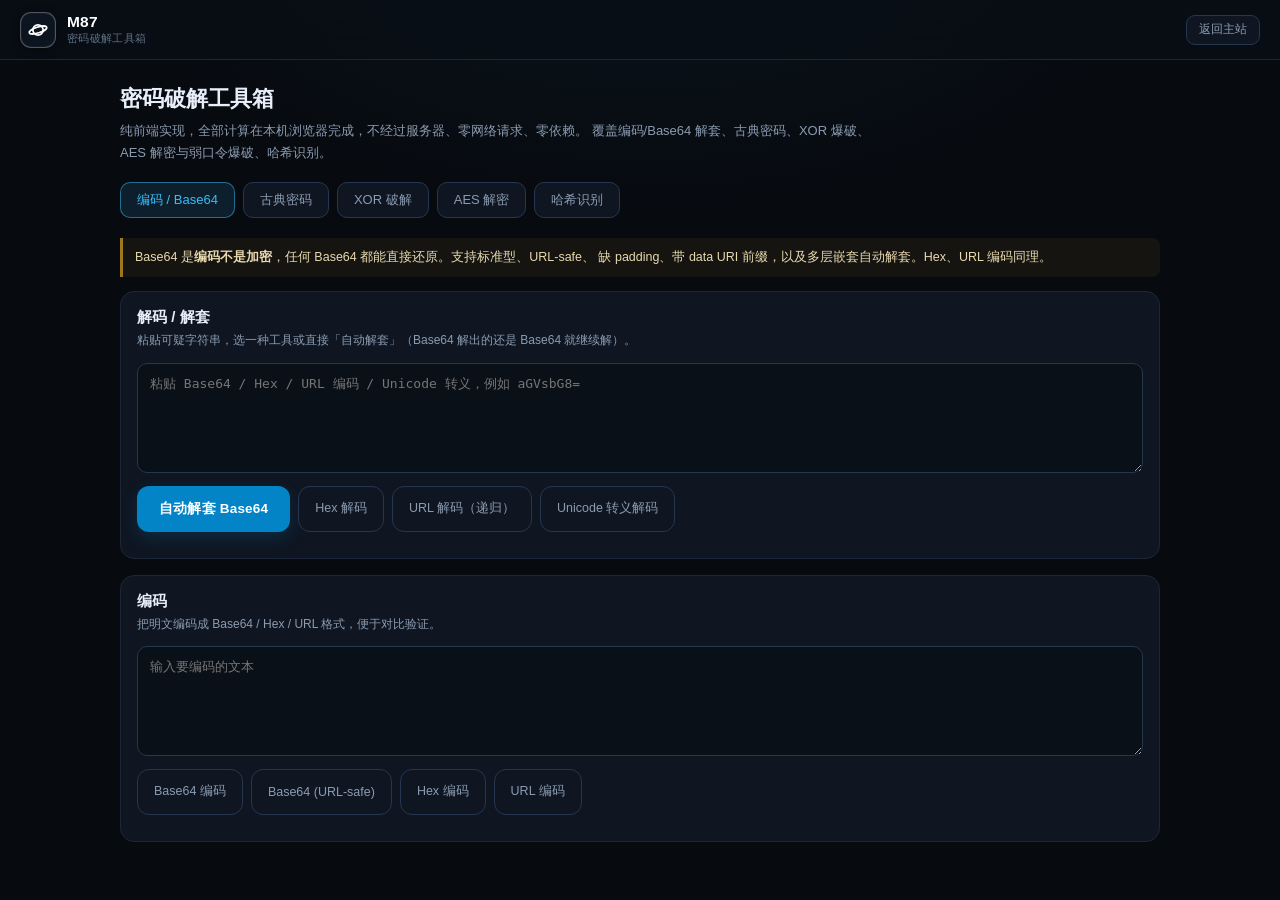
<file: web/cipher.html>
<!DOCTYPE html>
<html lang="zh-CN">
<head>
<meta charset="UTF-8" />
<meta name="viewport" content="width=device-width, initial-scale=1.0" />
<meta name="theme-color" content="#070a0f" />
<meta http-equiv="Cache-Control" content="no-cache, no-store, must-revalidate" />
<meta http-equiv="Pragma" content="no-cache" />
<meta http-equiv="Expires" content="0" />
<title>M87 密码破解工具箱</title>
<link rel="stylesheet" href="./styles.css?v=2.0" />
<style>
/* 本页专用样式，全部 cx- 前缀，不与主站样式冲突 */
body { overflow: hidden; }
.cx-main { flex: 1; overflow-y: auto; max-width: 1080px; margin: 0 auto; padding: 18px 20px 80px; width: 100%; }
.cx-hero { margin: 6px 0 18px; }
.cx-hero h2 { font-size: 22px; margin: 0 0 6px; }
.cx-hero p { color: var(--muted); font-size: 13px; line-height: 1.7; max-width: 760px; }
.cx-tabs { display: flex; gap: 8px; flex-wrap: wrap; margin: 14px 0 20px; }
.cx-tab { border: 1px solid var(--line-2); background: var(--panel); color: var(--muted);
  padding: 8px 16px; border-radius: 10px; font-size: 13px; cursor: pointer; transition: all .15s; }
.cx-tab:hover { background: var(--panel-2); color: var(--text); }
.cx-tab.active { background: rgba(56,189,248,.12); border-color: rgba(56,189,248,.5); color: var(--accent); }
.cx-panel { display: none; }
.cx-panel.active { display: block; }
.cx-card { border: 1px solid var(--line); background: var(--panel); border-radius: 14px; padding: 16px; margin-bottom: 16px; }
.cx-card h3 { margin: 0 0 4px; font-size: 15px; }
.cx-card .cx-sub { color: var(--muted); font-size: 12px; margin-bottom: 12px; line-height: 1.6; }
.cx-field { display: flex; gap: 10px; align-items: center; flex-wrap: wrap; margin-bottom: 10px; }
.cx-field label { font-size: 12.5px; color: var(--muted); min-width: 64px; }
.cx-field select, .cx-field input[type="text"], .cx-field input[type="number"] {
  background: var(--bg-2); border: 1px solid var(--line-2); color: var(--text);
  border-radius: 9px; padding: 7px 10px; font-size: 13px; outline: none; }
.cx-field select:focus, .cx-field input:focus { border-color: rgba(56,189,248,.6); }
textarea.cx-input { width: 100%; min-height: 110px; resize: vertical; box-sizing: border-box;
  background: var(--bg-2); border: 1px solid var(--line-2); color: var(--text);
  border-radius: 10px; padding: 10px 12px; font-family: var(--mono); font-size: 13px; line-height: 1.6; outline: none; }
textarea.cx-input:focus { border-color: rgba(56,189,248,.6); }
.cx-out { width: 100%; box-sizing: border-box; background: var(--bg-2); border: 1px solid var(--line);
  border-radius: 10px; padding: 12px; font-family: var(--mono); font-size: 12.5px; line-height: 1.65;
  color: var(--green); white-space: pre-wrap; word-break: break-all; max-height: 420px; overflow: auto; }
.cx-out.err { color: var(--red); }
.cx-out.dim { color: var(--muted); }
.cx-actions { display: flex; gap: 8px; flex-wrap: wrap; margin: 10px 0; }
.cx-table { width: 100%; border-collapse: collapse; font-size: 12.5px; }
.cx-table th { text-align: left; color: var(--dim); font-weight: 500; padding: 6px 8px; border-bottom: 1px solid var(--line); }
.cx-table td { padding: 6px 8px; border-bottom: 1px solid var(--line); vertical-align: top; word-break: break-all; }
.cx-table tr:hover td { background: rgba(255,255,255,.025); }
.cx-score { color: var(--green); font-family: var(--mono); }
.cx-tag { display: inline-block; padding: 1px 8px; border-radius: 999px; font-size: 11px;
  border: 1px solid rgba(56,189,248,.4); color: var(--accent); margin-right: 6px; }
.cx-note { border-left: 3px solid rgba(251,191,36,.6); background: rgba(251,191,36,.06); padding: 9px 12px;
  border-radius: 0 8px 8px 0; font-size: 12.5px; color: #e8d9b0; line-height: 1.7; margin-bottom: 14px; }
.cx-steps .cx-step { border: 1px solid var(--line); border-radius: 10px; padding: 10px 12px; margin-bottom: 10px; }
.cx-steps .cx-step-head { display: flex; justify-content: space-between; margin-bottom: 6px; font-size: 12px; color: var(--dim); }
.cx-empty { color: var(--dim); font-size: 12.5px; padding: 14px; text-align: center; }
</style>
</head>
<body>

<header class="topbar">
  <div class="brand">
    <div class="brand-mark">
      <svg viewBox="0 0 24 24" fill="none" stroke-width="1.7" stroke-linecap="round">
        <circle cx="12" cy="12" r="5.6"></circle>
        <ellipse cx="12" cy="12" rx="10" ry="3.2" transform="rotate(-18 12 12)"></ellipse>
      </svg>
    </div>
    <div class="brand-text">
      <h1>M87</h1>
      <p>密码破解工具箱</p>
    </div>
  </div>
  <div class="topbar-right">
    <a class="ghost-btn" id="backHome" href="/" style="height:30px;padding:0 12px;font-size:11.5px;border-radius:9px">返回主站</a>
  </div>
</header>

<main class="cx-main">
  <div class="cx-hero">
    <h2>密码破解工具箱</h2>
    <p>纯前端实现，全部计算在本机浏览器完成，不经过服务器、零网络请求、零依赖。
       覆盖编码/Base64 解套、古典密码、XOR 爆破、AES 解密与弱口令爆破、哈希识别。</p>
  </div>

  <div class="cx-tabs">
    <button class="cx-tab active" data-panel="enc">编码 / Base64</button>
    <button class="cx-tab" data-panel="classic">古典密码</button>
    <button class="cx-tab" data-panel="xor">XOR 破解</button>
    <button class="cx-tab" data-panel="aes">AES 解密</button>
    <button class="cx-tab" data-panel="hash">哈希识别</button>
  </div>

  <!-- ================= 编码 / Base64 ================= -->
  <section class="cx-panel active" id="panel-enc">
    <div class="cx-note">Base64 是<b>编码不是加密</b>，任何 Base64 都能直接还原。支持标准型、URL-safe、
      缺 padding、带 data URI 前缀，以及多层嵌套自动解套。Hex、URL 编码同理。</div>
    <div class="cx-card">
      <h3>解码 / 解套</h3>
      <div class="cx-sub">粘贴可疑字符串，选一种工具或直接「自动解套」（Base64 解出的还是 Base64 就继续解）。</div>
      <textarea class="cx-input" id="encInput" placeholder="粘贴 Base64 / Hex / URL 编码 / Unicode 转义，例如 aGVsbG8="></textarea>
      <div class="cx-actions">
        <button class="primary-btn" id="btnUnwrap">自动解套 Base64</button>
        <button class="ghost-btn" id="btnHexDec">Hex 解码</button>
        <button class="ghost-btn" id="btnUrlDec">URL 解码（递归）</button>
        <button class="ghost-btn" id="btnEscDec">Unicode 转义解码</button>
      </div>
      <div id="encOut"></div>
    </div>
    <div class="cx-card">
      <h3>编码</h3>
      <div class="cx-sub">把明文编码成 Base64 / Hex / URL 格式，便于对比验证。</div>
      <textarea class="cx-input" id="encText" placeholder="输入要编码的文本"></textarea>
      <div class="cx-actions">
        <button class="ghost-btn" id="btnB64Enc">Base64 编码</button>
        <button class="ghost-btn" id="btnB64EncU">Base64 (URL-safe)</button>
        <button class="ghost-btn" id="btnHexEnc">Hex 编码</button>
        <button class="ghost-btn" id="btnUrlEnc">URL 编码</button>
      </div>
      <div id="encOut2"></div>
    </div>
  </section>

  <!-- ================= 古典密码 ================= -->
  <section class="cx-panel" id="panel-classic">
    <div class="cx-card">
      <h3>ROT13 / Atbash / 摩斯电码</h3>
      <div class="cx-sub">ROT13 和 Atbash 是无密钥替换密码，一键还原。摩斯码用空格分隔、斜杠分隔单词。</div>
      <textarea class="cx-input" id="clsInput" placeholder="输入密文，例如 Uryyb, Jbeyq!"></textarea>
      <div class="cx-actions">
        <button class="ghost-btn" id="btnRot13">ROT13</button>
        <button class="ghost-btn" id="btnAtbash">Atbash</button>
        <button class="ghost-btn" id="btnMorseDec">摩斯解码</button>
        <button class="ghost-btn" id="btnMorseEnc">摩斯编码</button>
      </div>
      <div id="clsOut1"></div>
    </div>
    <div class="cx-card">
      <h3>凯撒密码爆破</h3>
      <div class="cx-sub">26 个位移全部列出，按英文字频自动评分排序，最可能的排在最前。</div>
      <textarea class="cx-input" id="caesarInput" placeholder="输入凯撒密文，例如 Khoor Zruog!"></textarea>
      <div class="cx-actions">
        <button class="primary-btn" id="btnCaesar">爆破全部 26 个位移</button>
      </div>
      <div id="caesarOut"></div>
    </div>
    <div class="cx-card">
      <h3>维吉尼亚密码</h3>
      <div class="cx-sub">已知密钥时的解密（密钥只取字母，不区分大小写）。</div>
      <textarea class="cx-input" id="vigInput" placeholder="输入密文，例如 Lxfopv Ef Rnhr"></textarea>
      <div class="cx-field">
        <label>密钥</label>
        <input type="text" id="vigKey" placeholder="例如 key" style="flex:1;min-width:180px" />
      </div>
      <div class="cx-actions">
        <button class="primary-btn" id="btnVig">解密</button>
      </div>
      <div id="vigOut"></div>
    </div>
  </section>

  <!-- ================= XOR ================= -->
  <section class="cx-panel" id="panel-xor">
    <div class="cx-note">XOR 加密强度完全取决于密钥。单字节密钥只有 255 种可能，暴力破解瞬间完成；
      循环密钥也能通过「密钥长度猜测 + 逐字节爆破」还原。</div>
    <div class="cx-card">
      <h3>密文输入</h3>
      <div class="cx-sub">自动识别 Hex / Base64 / 纯文本三种格式。</div>
      <div class="cx-field">
        <label>密文格式</label>
        <select id="xorFmt">
          <option value="auto">自动识别</option>
          <option value="hex">Hex</option>
          <option value="base64">Base64</option>
          <option value="utf8">纯文本</option>
        </select>
      </div>
      <textarea class="cx-input" id="xorInput" placeholder="例如 3a2b7c...（hex）或 eG9y...（base64）"></textarea>
    </div>
    <div class="cx-card">
      <h3>单字节 XOR 爆破</h3>
      <div class="cx-sub">256 个候选密钥按可读性评分，列出前 20 个。</div>
      <div class="cx-actions">
        <button class="primary-btn" id="btnXorBrute">爆破</button>
      </div>
      <div id="xorBruteOut"></div>
    </div>
    <div class="cx-card">
      <h3>自动猜测循环密钥</h3>
      <div class="cx-sub">用汉明距离猜密钥长度（前 3 名），再逐字节爆破。适合 repeating-key XOR。</div>
      <div class="cx-actions">
        <button class="primary-btn" id="btnXorAuto">自动破解</button>
      </div>
      <div id="xorAutoOut"></div>
    </div>
    <div class="cx-card">
      <h3>已知密钥 XOR</h3>
      <div class="cx-sub">密钥按 UTF-8 处理，循环使用。</div>
      <div class="cx-field">
        <label>密钥</label>
        <input type="text" id="xorKey" placeholder="例如 mykey" style="flex:1;min-width:180px" />
      </div>
      <div class="cx-actions">
        <button class="ghost-btn" id="btnXorKey">解密</button>
      </div>
      <div id="xorKeyOut"></div>
    </div>
  </section>

  <!-- ================= AES ================= -->
  <section class="cx-panel" id="panel-aes">
    <div class="cx-note"><b>诚实声明：</b>AES 密钥空间是 2<sup>128</sup> 起，<b>没有密钥时在数学上无法破解</b>。
      本工具提供的是「已知密钥解密」和「弱口令字典爆破」（只针对密码字典里那几十个常见口令、或 CTF 里 md5(口令) 派生密钥的场景）。
      TLS/HTTPS 流量请用抓包模块看握手元数据，应用数据密文任何人（包括本工具）都解不开。</div>
    <div class="cx-card">
      <h3>密文 / 明文输入</h3>
      <div class="cx-sub">密文长度必须是 16 的倍数；解密时自动尝试 Hex / Base64 识别，也可手动指定。</div>
      <div class="cx-field">
        <label>输入格式</label>
        <select id="aesInFmt">
          <option value="auto">自动识别</option>
          <option value="hex">Hex</option>
          <option value="base64">Base64</option>
          <option value="utf8">纯文本</option>
        </select>
      </div>
      <textarea class="cx-input" id="aesInput" placeholder="粘贴密文（hex 或 base64）"></textarea>
    </div>
    <div class="cx-card">
      <h3>密钥与参数</h3>
      <div class="cx-field">
        <label>模式</label>
        <select id="aesMode">
          <option value="ECB">ECB（无 IV）</option>
          <option value="CBC" selected>CBC（需要 IV）</option>
        </select>
        <label>填充</label>
        <select id="aesPad">
          <option value="pkcs7" selected>PKCS7</option>
          <option value="zero">零填充</option>
        </select>
        <label>密钥格式</label>
        <select id="aesKeyFmt">
          <option value="utf8" selected>UTF-8 口令</option>
          <option value="hex">Hex</option>
          <option value="base64">Base64</option>
        </select>
      </div>
      <div class="cx-field">
        <label>密钥</label>
        <input type="text" id="aesKey" placeholder="口令 或 16/24/32 字节的密钥" style="flex:1;min-width:220px" />
      </div>
      <div class="cx-field" id="aesIvRow">
        <label>IV</label>
        <input type="text" id="aesIv" placeholder="CBC 需要 16 字节 IV（hex 或 base64）" style="flex:1;min-width:220px" />
        <select id="aesIvFmt">
          <option value="auto">自动识别</option>
          <option value="hex">Hex</option>
          <option value="base64">Base64</option>
        </select>
      </div>
      <div class="cx-actions">
        <button class="primary-btn" id="btnAesDec">解密</button>
        <button class="ghost-btn" id="btnAesEnc">加密</button>
        <button class="ghost-btn" id="btnAesDict" style="border-color:rgba(248,113,113,.4);color:#fca5a5">字典爆破弱口令</button>
      </div>
      <div id="aesOut"></div>
    </div>
  </section>

  <!-- ================= 哈希识别 ================= -->
  <section class="cx-panel" id="panel-hash">
    <div class="cx-note">哈希是单向函数，<b>设计上不可解密</b>，只能比对。本工具做的是「这是哪种哈希」的识别，
      给出长度、字符集、前缀特征的判断，方便你拿去正确的渠道（彩虹表 / 哈希库）查询。</div>
    <div class="cx-card">
      <h3>哈希识别</h3>
      <div class="cx-sub">支持 MD5、SHA-1/256/384/512、NTLM、bcrypt、Argon2、MD5-crypt、SHA-crypt 等。</div>
      <textarea class="cx-input" id="hashInput" placeholder="粘贴哈希值，例如 5f4dcc3b5aa765d61d8327deb882cf99"></textarea>
      <div class="cx-actions">
        <button class="primary-btn" id="btnHash">识别</button>
      </div>
      <div id="hashOut"></div>
    </div>
  </section>
</main>

<script>
/* M87 密码破解工具箱 —— 纯前端实现，零依赖、零网络请求。
 * 全部计算在浏览器本地完成，不经过后端，不新增任何依赖。
 * 模块：Base64/编码、古典密码、XOR、AES（手写）、MD5/SHA-256、哈希识别。
 */
"use strict";

/* ================= 通用字节工具 ================= */
const B = {
  fromUtf8(s) {
    return new TextEncoder().encode(s);
  },
  toUtf8(bytes) {
    return new TextDecoder("utf-8", { fatal: false }).decode(new Uint8Array(bytes));
  },
  fromHex(s) {
    const t = s.replace(/[^0-9a-fA-F]/g, "");
    if (t.length % 2) throw new Error("Hex 长度必须为偶数");
    const out = new Uint8Array(t.length / 2);
    for (let i = 0; i < out.length; i++) out[i] = parseInt(t.substr(i * 2, 2), 16);
    return out;
  },
  toHex(bytes) {
    return Array.from(bytes, (b) => b.toString(16).padStart(2, "0")).join("");
  },
  fromB64(s) {
    let t = String(s).trim();
    t = t.replace(/^data:[^,]*,/, "");
    t = t.replace(/[\s\r\n]+/g, "").replace(/-/g, "+").replace(/_/g, "/");
    const pad = t.length % 4;
    if (pad === 1) throw new Error("Base64 长度非法");
    if (pad) t += "=".repeat(4 - pad);
    const bin = atob(t);
    const out = new Uint8Array(bin.length);
    for (let i = 0; i < bin.length; i++) out[i] = bin.charCodeAt(i);
    return out;
  },
  toB64(bytes, urlSafe = false) {
    let bin = "";
    for (const b of bytes) bin += String.fromCharCode(b);
    let s = btoa(bin);
    if (urlSafe) s = s.replace(/\+/g, "-").replace(/\//g, "_").replace(/=+$/, "");
    return s;
  },
  xor(bytes, key) {
    const out = new Uint8Array(bytes.length);
    for (let i = 0; i < bytes.length; i++) out[i] = bytes[i] ^ key[i % key.length];
    return out;
  },
};

/* 文本可读性评分：用于凯撒/XOR 爆破结果排序。
 * 策略：
 *  1. 整体 UTF-8 合法性检测（随机密钥几乎不可能产生合法 UTF-8）
 *  2. CJK 字符专项加分（中文每个字 +15，弥补多字节字符在逐字节评分中的劣势）
 *  3. 逐字节英文字频评分
 */
function readableScore(bytes) {
  const n = Math.min(bytes.length, 2048);
  if (!n) return -1e9;
  let score = 0;

  // UTF-8 合法性 + CJK 字符统计
  try {
    const text = new TextDecoder("utf-8", { fatal: true }).decode(bytes.slice(0, n));
    score += text.length * 3;            // 合法 UTF-8 每字符 +3
    for (const ch of text) {
      const cp = ch.codePointAt(0);
      if (cp >= 0x4e00 && cp <= 0x9fff) score += 15; // CJK 统一汉字
      else if (cp >= 0x3000 && cp <= 0x303f) score += 8; // CJK 标点
      else if (cp >= 0xff00 && cp <= 0xffef) score += 6; // 全角字符
    }
  } catch (e) { /* 非合法 UTF-8，不加此项分 */ }

  const FREQ = {
    a: 8.17, b: 1.49, c: 2.78, d: 4.25, e: 12.70, f: 2.23, g: 2.02, h: 6.09,
    i: 6.97, j: 0.15, k: 0.77, l: 4.03, m: 2.41, n: 6.75, o: 7.51, p: 1.93,
    q: 0.10, r: 5.99, s: 6.33, t: 9.06, u: 2.76, v: 0.98, w: 2.36, x: 0.15,
    y: 1.97, z: 0.07, " ": 12.0,
  };
  for (let i = 0; i < n; i++) {
    const b = bytes[i];
    if (b === 0x20) { score += 12; continue; }
    if (b === 0x0a || b === 0x0d || b === 0x09) { score += 3; continue; }
    if (b >= 0x61 && b <= 0x7a) { score += FREQ[String.fromCharCode(b)] || 0; continue; }
    if (b >= 0x41 && b <= 0x5a) { score += (FREQ[String.fromCharCode(b + 32)] || 0) * 0.9; continue; }
    if (b >= 0x30 && b <= 0x39) { score += 1.5; continue; }
    if (b >= 0x20 && b < 0x7f) { score += 0.3; continue; }
    if (b >= 0xc2 && b <= 0xf4) { score += 1.5; continue; }
    if (b >= 0x80 && b <= 0xbf) { score += 0.8; continue; }
    return -1e9;
  }
  return score / n;
}

/* 文本预览：可打印则显示文本，否则显示 hex */
function previewText(bytes, max = 300) {
  const cut = bytes.slice(0, max);
  let printable = 0;
  for (const b of cut) if (b === 9 || b === 10 || b === 13 || (b >= 32 && b < 127) || b >= 128) printable++;
  if (cut.length && printable / cut.length > 0.9) return B.toUtf8(cut);
  return B.toHex(cut);
}

/* ================= Base64 智能破解 ================= */
function looksLikeBase64(s) {
  const t = String(s).trim().replace(/^data:[^,]*,/, "").replace(/[\s\r\n]/g, "");
  return t.length >= 8 && t.length % 4 !== 1 && /^[A-Za-z0-9+/\-_]+={0,2}$/.test(t);
}

function unwrapBase64(input) {
  const steps = [];
  let cur = String(input).trim();
  for (let level = 0; level < 12; level++) {
    if (!looksLikeBase64(cur)) break;
    let bytes;
    try { bytes = B.fromB64(cur); } catch (e) { break; }
    steps.push({ level: level + 1, raw: cur.slice(0, 4000), bytes, preview: previewText(bytes) });
    const asText = B.toUtf8(bytes).trim();
    if (asText && looksLikeBase64(asText) && asText !== cur) { cur = asText; continue; }
    break;
  }
  return steps;
}

function unwrapUrl(s, maxDepth = 8) {
  const steps = [];
  let cur = String(s);
  for (let i = 0; i < maxDepth; i++) {
    if (!/%[0-9a-fA-F]{2}/.test(cur)) break;
    let next;
    try { next = decodeURIComponent(cur); } catch (e) { next = unescape(cur); }
    if (next === cur) break;
    steps.push({ level: i + 1, text: next });
    cur = next;
  }
  return steps;
}

function decodeEscapes(s) {
  return String(s)
    .replace(/\\u([0-9a-fA-F]{4})/g, (_, h) => String.fromCharCode(parseInt(h, 16)))
    .replace(/\\x([0-9a-fA-F]{2})/g, (_, h) => String.fromCharCode(parseInt(h, 16)))
    .replace(/&#(\d+);?/g, (_, d) => String.fromCharCode(parseInt(d, 10)));
}

/* ================= 古典密码 ================= */
function rot13(text) {
  return String(text).replace(/[a-zA-Z]/g, (ch) => {
    const c = ch.charCodeAt(0);
    const base = c <= 90 ? 65 : 97;
    return String.fromCharCode(((c - base + 13) % 26) + base);
  });
}

function caesarShift(text, shift) {
  return String(text).replace(/[a-zA-Z]/g, (ch) => {
    const c = ch.charCodeAt(0);
    const base = c <= 90 ? 65 : 97;
    return String.fromCharCode(((c - base + shift + 26) % 26) + base);
  });
}

function caesarBrute(text) {
  const out = [];
  for (let s = 0; s < 26; s++) {
    const shifted = caesarShift(text, s);
    out.push({ shift: s, text: shifted, score: readableScore(B.fromUtf8(shifted)) });
  }
  out.sort((a, b) => b.score - a.score);
  return out;
}

function vigenere(text, key, decrypt) {
  const ks = String(key).toLowerCase().replace(/[^a-z]/g, "");
  if (!ks) throw new Error("维吉尼亚密钥只能包含字母");
  let out = "", ki = 0;
  for (const ch of String(text)) {
    const c = ch.charCodeAt(0);
    if ((c >= 65 && c <= 90) || (c >= 97 && c <= 122)) {
      const base = c <= 90 ? 65 : 97;
      const k = ks.charCodeAt(ki % ks.length) - 97;
      const off = decrypt ? (26 - k) % 26 : k;
      out += String.fromCharCode(((c - base + off) % 26) + base);
      ki++;
    } else out += ch;
  }
  return out;
}

const ATBASH_MAP = (() => {
  const a = "abcdefghijklmnopqrstuvwxyz", out = {};
  for (let i = 0; i < 26; i++) { out[a[i]] = a[25 - i]; out[a[i].toUpperCase()] = a[25 - i].toUpperCase(); }
  return out;
})();
function atbash(text) { return String(text).replace(/[a-zA-Z]/g, (c) => ATBASH_MAP[c] || c); }

const MORSE = {
  "A": ".-", "B": "-...", "C": "-.-.", "D": "-..", "E": ".", "F": "..-.", "G": "--.",
  "H": "....", "I": "..", "J": ".---", "K": "-.-", "L": ".-..", "M": "--", "N": "-.",
  "O": "---", "P": ".--.", "Q": "--.-", "R": ".-.", "S": "...", "T": "-", "U": "..-",
  "V": "...-", "W": ".--", "X": "-..-", "Y": "-.--", "Z": "--..",
  "0": "-----", "1": ".----", "2": "..---", "3": "...--", "4": "....-", "5": ".....",
  "6": "-....", "7": "--...", "8": "---..", "9": "----.",
  ".": ".-.-.-", ",": "--..--", "?": "..--..", "'": ".----.", "!": "-.-.--", "/": "-..-.",
  "(": "-.--.", ")": "-.--.-", "&": ".-...", ":": "---...", ";": "-.-.-.", "=": "-...-",
  "+": ".-.-.", "-": "-....-", "_": "..--.-", "\"": ".-..-.", "$": "...-..-", "@": ".--.-.",
};
const MORSE_REV = Object.fromEntries(Object.entries(MORSE).map(([k, v]) => [v, k]));
function morseDecode(text) {
  return String(text).trim().split(/\s{2,}|\s*\/\s*|\|/).map((word) =>
    word.trim().split(/\s+/).map((code) => MORSE_REV[code] || "�").join("")
  ).join(" ");
}
function morseEncode(text) {
  return String(text).toUpperCase().split("").map((c) => c === " " ? "/" : (MORSE[c] || "")).join(" ").replace(/ +/g, " ");
}

/* ================= XOR 破解 ================= */
function xorSingleBrute(bytes) {
  const out = [];
  for (let k = 1; k < 256; k++) {
    const dec = B.xor(bytes, [k]);
    out.push({ key: k, hex: "0x" + k.toString(16).padStart(2, "0"), bytes: dec, score: readableScore(dec), preview: previewText(dec, 120) });
  }
  out.sort((a, b) => b.score - a.score);
  return out;
}

function xorAutoKey(bytes, maxLen = 16, top = 3) {
  const n = Math.min(bytes.length, 512);
  const sample = bytes.slice(0, n);
  const hamming = (a, b, len) => {
    let d = 0;
    for (let i = 0; i < len; i++) { let x = a[i] ^ b[i]; while (x) { d += x & 1; x >>= 1; } }
    return d;
  };
  const scored = [];
  for (let len = 2; len <= maxLen; len++) {
    if (sample.length < len * 2) break;
    const blocks = [];
    for (let i = 0; i + len <= sample.length; i += len) blocks.push(sample.slice(i, i + len));
    let dist = 0, pairs = 0;
    for (let i = 0; i < blocks.length - 1; i++) { dist += hamming(blocks[i], blocks[i + 1], len); pairs++; }
    scored.push({ len, norm: dist / pairs / len });
  }
  scored.sort((a, b) => a.norm - b.norm);
  const results = [];
  for (const { len } of scored.slice(0, top)) {
    const key = new Uint8Array(len);
    let total = 0;
    for (let i = 0; i < len; i++) {
      let bestK = 0, bestS = -Infinity;
      for (let k = 0; k < 256; k++) {
        const col = [];
        for (let j = i; j < bytes.length; j += len) col.push(bytes[j] ^ k);
        const s = readableScore(col);
        if (s > bestS) { bestS = s; bestK = k; }
      }
      key[i] = bestK; total += bestS;
    }
    const dec = B.xor(bytes, key);
    results.push({ len, keyHex: B.toHex(key), score: total / len, bytes: dec, preview: previewText(dec, 160) });
  }
  results.sort((a, b) => b.score - a.score);
  return results;
}

/* ================= MD5（纯 JS，用于口令派生密钥） ================= */
function md5(input) {
  const bytes = input instanceof Uint8Array ? input : B.fromUtf8(String(input));
  let a0 = 0x67452301, b0 = 0xefcdab89, c0 = 0x98badcfe, d0 = 0x10325476;
  const S = [7, 12, 17, 22, 7, 12, 17, 22, 7, 12, 17, 22, 7, 12, 17, 22,
             5, 9, 14, 20, 5, 9, 14, 20, 5, 9, 14, 20, 5, 9, 14, 20,
             4, 11, 16, 23, 4, 11, 16, 23, 4, 11, 16, 23, 4, 11, 16, 23,
             6, 10, 15, 21, 6, 10, 15, 21, 6, 10, 15, 21, 6, 10, 15, 21];
  const K = [];
  for (let i = 0; i < 64; i++) K[i] = Math.floor(Math.abs(Math.sin(i + 1)) * 2 ** 32);
  const msgLen = bytes.length;
  const bitLen = msgLen * 8;
  const padded = new Uint8Array(Math.ceil((msgLen + 9) / 64) * 64);
  padded.set(bytes);
  padded[msgLen] = 0x80;
  const view = new DataView(padded.buffer);
  view.setUint32(padded.length - 8, bitLen >>> 0, true);
  view.setUint32(padded.length - 4, Math.floor(bitLen / 2 ** 32), true);
  const rotl = (x, n) => (x << n) | (x >>> (32 - n));
  const add = (...xs) => xs.reduce((s, x) => (s + x) | 0, 0);
  for (let off = 0; off < padded.length; off += 64) {
    const M = [];
    for (let i = 0; i < 16; i++) M[i] = view.getUint32(off + i * 4, true);
    let A = a0, B = b0, C = c0, D = d0;
    for (let i = 0; i < 64; i++) {
      let F, g;
      if (i < 16) { F = (B & C) | (~B & D); g = i; }
      else if (i < 32) { F = (D & B) | (~D & C); g = (5 * i + 1) % 16; }
      else if (i < 48) { F = B ^ C ^ D; g = (3 * i + 5) % 16; }
      else { F = C ^ (B | ~D); g = (7 * i) % 16; }
      F = add(F, A, K[i], M[g]);
      A = D; D = C; C = B;
      B = add(B, rotl(F, S[i]));
    }
    a0 = add(a0, A); b0 = add(b0, B); c0 = add(c0, C); d0 = add(d0, D);
  }
  const out = new Uint8Array(16);
  const ov = new DataView(out.buffer);
  ov.setUint32(0, a0 >>> 0, true); ov.setUint32(4, b0 >>> 0, true);
  ov.setUint32(8, c0 >>> 0, true); ov.setUint32(12, d0 >>> 0, true);
  return out;
}

/* ================= SHA-256（纯 JS，用于口令派生密钥） ================= */
function sha256(input) {
  const bytes = input instanceof Uint8Array ? input : B.fromUtf8(String(input));
  const K = [
    0x428a2f98, 0x71374491, 0xb5c0fbcf, 0xe9b5dba5, 0x3956c25b, 0x59f111f1, 0x923f82a4, 0xab1c5ed5,
    0xd807aa98, 0x12835b01, 0x243185be, 0x550c7dc3, 0x72be5d74, 0x80deb1fe, 0x9bdc06a7, 0xc19bf174,
    0xe49b69c1, 0xefbe4786, 0x0fc19dc6, 0x240ca1cc, 0x2de92c6f, 0x4a7484aa, 0x5cb0a9dc, 0x76f988da,
    0x983e5152, 0xa831c66d, 0xb00327c8, 0xbf597fc7, 0xc6e00bf3, 0xd5a79147, 0x06ca6351, 0x14292967,
    0x27b70a85, 0x2e1b2138, 0x4d2c6dfc, 0x53380d13, 0x650a7354, 0x766a0abb, 0x81c2c92e, 0x92722c85,
    0xa2bfe8a1, 0xa81a664b, 0xc24b8b70, 0xc76c51a3, 0xd192e819, 0xd6990624, 0xf40e3585, 0x106aa070,
    0x19a4c116, 0x1e376c08, 0x2748774c, 0x34b0bcb5, 0x391c0cb3, 0x4ed8aa4a, 0x5b9cca4f, 0x682e6ff3,
    0x748f82ee, 0x78a5636f, 0x84c87814, 0x8cc70208, 0x90befffa, 0xa4506ceb, 0xbef9a3f7, 0xc67178f2];
  let h0 = 0x6a09e667, h1 = 0xbb67ae85, h2 = 0x3c6ef372, h3 = 0xa54ff53a,
      h4 = 0x510e527f, h5 = 0x9b05688c, h6 = 0x1f83d9ab, h7 = 0x5be0cd19;
  const msgLen = bytes.length, bitLen = msgLen * 8;
  const padded = new Uint8Array(Math.ceil((msgLen + 9) / 64) * 64);
  padded.set(bytes); padded[msgLen] = 0x80;
  const view = new DataView(padded.buffer);
  view.setUint32(padded.length - 4, bitLen >>> 0, false);
  view.setUint32(padded.length - 8, Math.floor(bitLen / 2 ** 32), false);
  const rotr = (x, n) => (x >>> n) | (x << (32 - n));
  const w = new Uint32Array(64);
  for (let off = 0; off < padded.length; off += 64) {
    for (let i = 0; i < 16; i++) w[i] = view.getUint32(off + i * 4, false);
    for (let i = 16; i < 64; i++) {
      const s0 = rotr(w[i - 15], 7) ^ rotr(w[i - 15], 18) ^ (w[i - 15] >>> 3);
      const s1 = rotr(w[i - 2], 17) ^ rotr(w[i - 2], 19) ^ (w[i - 2] >>> 10);
      w[i] = (w[i - 16] + s0 + w[i - 7] + s1) | 0;
    }
    let a = h0, b = h1, c = h2, d = h3, e = h4, f = h5, g = h6, h = h7;
    for (let i = 0; i < 64; i++) {
      const S1 = rotr(e, 6) ^ rotr(e, 11) ^ rotr(e, 25);
      const ch = (e & f) ^ (~e & g);
      const t1 = (h + S1 + ch + K[i] + w[i]) | 0;
      const S0 = rotr(a, 2) ^ rotr(a, 13) ^ rotr(a, 22);
      const maj = (a & b) ^ (a & c) ^ (b & c);
      const t2 = (S0 + maj) | 0;
      h = g; g = f; f = e; e = (d + t1) | 0; d = c; c = b; b = a; a = (t1 + t2) | 0;
    }
    h0 = (h0 + a) | 0; h1 = (h1 + b) | 0; h2 = (h2 + c) | 0; h3 = (h3 + d) | 0;
    h4 = (h4 + e) | 0; h5 = (h5 + f) | 0; h6 = (h6 + g) | 0; h7 = (h7 + h) | 0;
  }
  const out = new Uint8Array(32);
  const ov = new DataView(out.buffer);
  [h0, h1, h2, h3, h4, h5, h6, h7].forEach((v, i) => ov.setUint32(i * 4, v >>> 0, false));
  return out;
}

/* ================= AES（纯 JS 手写实现，无依赖） ================= */
const AES = (() => {
  function gmul(a, b) {
    let p = 0;
    for (let i = 0; i < 8; i++) {
      if (b & 1) p ^= a;
      const hi = a & 0x80;
      a = (a << 1) & 0xff;
      if (hi) a ^= 0x1b;
      b >>= 1;
    }
    return p;
  }
  function gfInv(x) {
    if (x === 0) return 0;
    let r = 1, base = x, e = 254;
    while (e) {
      if (e & 1) r = gmul(r, base);
      base = gmul(base, base);
      e >>= 1;
    }
    return r;
  }
  const rotl8 = (x, n) => ((x << n) | (x >>> (8 - n))) & 0xff;

  const SBOX = new Uint8Array(256), INV_SBOX = new Uint8Array(256);
  for (let x = 0; x < 256; x++) {
    const inv = gfInv(x);
    const s = (inv ^ rotl8(inv, 1) ^ rotl8(inv, 2) ^ rotl8(inv, 3) ^ rotl8(inv, 4) ^ 0x63) & 0xff;
    SBOX[x] = s; INV_SBOX[s] = x;
  }
  const RCON = [0x00];
  { let c = 1; for (let i = 1; i <= 14; i++) { RCON[i] = c; c = gmul(c, 2); } }

  function subWord(w) {
    return (SBOX[w >>> 24] << 24) | (SBOX[(w >>> 16) & 0xff] << 16) |
           (SBOX[(w >>> 8) & 0xff] << 8) | SBOX[w & 0xff];
  }
  function rotWord(w) { return ((w << 8) | (w >>> 24)) >>> 0; }

  function expandKey(key) {
    if (!(key instanceof Uint8Array)) key = new Uint8Array(key);
    const nk = key.length / 4;
    if (![4, 6, 8].includes(nk)) throw new Error("AES 密钥必须是 16 / 24 / 32 字节");
    const nr = nk + 6;
    const words = new Uint32Array(4 * (nr + 1));
    const kv = new DataView(key.buffer, key.byteOffset, key.byteLength);
    for (let i = 0; i < nk; i++) words[i] = kv.getUint32(i * 4, false);
    for (let i = nk; i < 4 * (nr + 1); i++) {
      let t = words[i - 1];
      if (i % nk === 0) t = (subWord(rotWord(t)) ^ (RCON[i / nk] << 24)) >>> 0;
      else if (nk > 6 && i % nk === 4) t = subWord(t);
      words[i] = (words[i - nk] ^ t) >>> 0;
    }
    const out = new Uint8Array(words.length * 4);
    const ov = new DataView(out.buffer);
    words.forEach((w, i) => ov.setUint32(i * 4, w >>> 0, false));
    return out;
  }

  function addRoundKey(state, rks, off) {
    for (let i = 0; i < 16; i++) state[i] ^= rks[off + i];
  }
  function subBytes(state, box) { for (let i = 0; i < 16; i++) state[i] = box[state[i]]; }
  function shiftRows(state) {
    const t = state.slice();
    for (let r = 1; r < 4; r++)
      for (let c = 0; c < 4; c++)
        state[r + 4 * c] = t[r + 4 * ((c + r) % 4)];
  }
  function invShiftRows(state) {
    const t = state.slice();
    for (let r = 1; r < 4; r++)
      for (let c = 0; c < 4; c++)
        state[r + 4 * c] = t[r + 4 * ((c - r + 4) % 4)];
  }
  function mixColumns(state) {
    for (let c = 0; c < 4; c++) {
      const i = 4 * c, a0 = state[i], a1 = state[i + 1], a2 = state[i + 2], a3 = state[i + 3];
      state[i]     = gmul(a0, 2) ^ gmul(a1, 3) ^ a2 ^ a3;
      state[i + 1] = a0 ^ gmul(a1, 2) ^ gmul(a2, 3) ^ a3;
      state[i + 2] = a0 ^ a1 ^ gmul(a2, 2) ^ gmul(a3, 3);
      state[i + 3] = gmul(a0, 3) ^ a1 ^ a2 ^ gmul(a3, 2);
    }
  }
  function invMixColumns(state) {
    for (let c = 0; c < 4; c++) {
      const i = 4 * c, a0 = state[i], a1 = state[i + 1], a2 = state[i + 2], a3 = state[i + 3];
      state[i]     = gmul(a0, 14) ^ gmul(a1, 11) ^ gmul(a2, 13) ^ gmul(a3, 9);
      state[i + 1] = gmul(a0, 9) ^ gmul(a1, 14) ^ gmul(a2, 11) ^ gmul(a3, 13);
      state[i + 2] = gmul(a0, 13) ^ gmul(a1, 9) ^ gmul(a2, 14) ^ gmul(a3, 11);
      state[i + 3] = gmul(a0, 11) ^ gmul(a1, 13) ^ gmul(a2, 9) ^ gmul(a3, 14);
    }
  }

  function encryptBlock(rks, nr, input, off) {
    const state = Uint8Array.from(input.subarray(off, off + 16));
    addRoundKey(state, rks, 0);
    for (let round = 1; round < nr; round++) {
      subBytes(state, SBOX); shiftRows(state); mixColumns(state);
      addRoundKey(state, rks, round * 16);
    }
    subBytes(state, SBOX); shiftRows(state); addRoundKey(state, rks, nr * 16);
    return state;
  }
  function decryptBlock(rks, nr, input, off) {
    const state = Uint8Array.from(input.subarray(off, off + 16));
    addRoundKey(state, rks, nr * 16);
    for (let round = nr - 1; round >= 1; round--) {
      invShiftRows(state); subBytes(state, INV_SBOX); addRoundKey(state, rks, round * 16);
      invMixColumns(state);
    }
    invShiftRows(state); subBytes(state, INV_SBOX); addRoundKey(state, rks, 0);
    return state;
  }

  function padPkcs7(data) {
    const n = 16 - (data.length % 16);
    const out = new Uint8Array(data.length + n);
    out.set(data); out.fill(n, data.length);
    return out;
  }
  function unpadPkcs7(data) {
    if (!data.length) throw new Error("空数据");
    const n = data[data.length - 1];
    if (n < 1 || n > 16 || n > data.length) throw new Error("PKCS7 填充校验失败");
    for (let i = data.length - n; i < data.length; i++) if (data[i] !== n) throw new Error("PKCS7 填充校验失败");
    return data.slice(0, data.length - n);
  }
  function padZero(data) {
    if (data.length % 16 === 0) return Uint8Array.from(data);
    const out = new Uint8Array(Math.ceil(data.length / 16) * 16);
    out.set(data);
    return out;
  }
  const unpadZero = (data) => {
    let n = data.length;
    while (n > 0 && data[n - 1] === 0) n--;
    return data.slice(0, n);
  };

  function crypt(data, keyBytes, { iv = null, mode = "CBC", padding = "pkcs7", decrypt = false } = {}) {
    const rks = expandKey(keyBytes);
    const nr = rks.length / 16 - 1;
    mode = mode.toUpperCase();
    if (!["ECB", "CBC"].includes(mode)) throw new Error("仅支持 ECB / CBC 模式");
    if (mode === "CBC" && (!iv || iv.length !== 16)) throw new Error("CBC 模式需要 16 字节 IV");
    if (!decrypt) {
      if (padding === "pkcs7") data = padPkcs7(data);
      else data = padZero(data);
    }
    if (data.length % 16 !== 0) throw new Error("数据长度必须是 16 的倍数");
    const blocks = data.length / 16;
    const out = new Uint8Array(data.length);
    let prev = iv ? Uint8Array.from(iv) : null;
    for (let b = 0; b < blocks; b++) {
      if (decrypt) {
        const plain = decryptBlock(rks, nr, data, b * 16);
        for (let i = 0; i < 16; i++) out[b * 16 + i] = prev ? plain[i] ^ prev[i] : plain[i];
        if (mode === "CBC") prev = Uint8Array.from(data.subarray(b * 16, b * 16 + 16));
      } else {
        const blk = new Uint8Array(16);
        for (let i = 0; i < 16; i++) blk[i] = data[b * 16 + i] ^ (prev ? prev[i] : 0);
        const enc = encryptBlock(rks, nr, blk, 0);
        out.set(enc, b * 16);
        if (mode === "CBC") prev = Uint8Array.from(enc);
      }
    }
    if (decrypt) {
      if (padding === "pkcs7") return unpadPkcs7(out);
      if (padding === "zero") return unpadZero(out);
    }
    return out;
  }

  return { crypt, expandKey, SBOX, INV_SBOX };
})();

/* 密钥/IV 解析：hex / base64 / utf8 三种格式。
 * 短口令按零填充到 16/24/32 字节（CTF 常见做法）。
 */
function parseKeyMaterial(text, format) {
  const t = String(text || "").trim();
  if (!t) throw new Error("请输入密钥");
  if (format === "hex") {
    const b = B.fromHex(t);
    if (![16, 24, 32].includes(b.length)) throw new Error(`Hex 密钥长度 ${b.length} 字节，应为 16/24/32`);
    return b;
  }
  if (format === "base64") {
    const b = B.fromB64(t);
    if (![16, 24, 32].includes(b.length)) throw new Error(`Base64 密钥解码后 ${b.length} 字节，应为 16/24/32`);
    return b;
  }
  const raw = B.fromUtf8(t);
  if ([16, 24, 32].includes(raw.length)) return raw;
  if (raw.length < 16) { const out = new Uint8Array(16); out.set(raw); return out; }
  if (raw.length < 24) { const out = new Uint8Array(24); out.set(raw); return out; }
  if (raw.length < 32) { const out = new Uint8Array(32); out.set(raw); return out; }
  return raw.slice(0, 32);
}

/* 口令派生：raw / md5 / sha256。
 * 修复点：之前 raw 分支把字节转成 UTF-8 字符串再转回字节，非 UTF-8 口令会被破坏。
 * 现在直接按字节零填充到密钥长度。
 */
function padToKeySize(bytes) {
  if (bytes.length > 32) return sha256(bytes);
  const target = bytes.length <= 16 ? 16 : bytes.length <= 24 ? 24 : 32;
  const out = new Uint8Array(target);
  out.set(bytes.slice(0, target));
  return out;
}
function deriveKey(passBytes, kdf) {
  if (kdf === "md5") return md5(passBytes);
  if (kdf === "sha256") return sha256(passBytes);
  return padToKeySize(passBytes);
}

/* 弱口令字典 */
const PASSWORD_WORDLIST = [
  "password", "123456", "12345678", "123456789", "qwerty", "abc123", "password1",
  "111111", "1234567", "iloveyou", "admin", "admin123", "root", "toor", "pass",
  "123123", "666666", "888888", "000000", "1234", "12345", "letmein", "welcome",
  "monkey", "dragon", "master", "sunshine", "princess", "football", "charlie",
  "aa123456", "passw0rd", "p@ssw0rd", "admin@123", "test", "guest", "user",
  "secret", "default", "changeme", "123qwe", "qwe123", "1qaz2wsx", "zxcvbnm",
  "m87", "m870", "flag", "flag{", "key", "key123", "ctf", "ctf123", "hacker",
  "hack123", "network", "packet", "sniff", "wireshark", "capture", "aes128",
  "security", "encrypt", "decrypt", "crypto", "cipher", "bitcoin", "love",
  "1314520", "woaini", "5201314", "zhang123", "china", "ming", "admin888",
];

function aesDictAttack(cipherBytes, { mode = "ECB", iv = null, kdfList = ["raw", "md5", "sha256"] } = {}) {
  if (cipherBytes.length % 16 !== 0) return { error: "密文长度不是 16 的倍数，不是裸 AES 分组加密" };
  const hits = [];
  for (const word of PASSWORD_WORDLIST) {
    for (const kdf of kdfList) {
      let key;
      try { key = deriveKey(B.fromUtf8(word), kdf); } catch (e) { continue; }
      let plain;
      try { plain = AES.crypt(cipherBytes, key, { mode, iv, padding: "pkcs7", decrypt: true }); }
      catch (e) { continue; }
      const score = readableScore(plain);
      if (score < 0.8) continue;
      hits.push({ password: word, kdf, keyHex: B.toHex(key), plain, score, preview: previewText(plain, 200) });
    }
  }
  hits.sort((a, b) => b.score - a.score);
  return { hits };
}

</script>
<script>
"use strict";
const $ = (id) => document.getElementById(id);
function outBox(el, text, isErr) {
  el.innerHTML = "";
  const div = document.createElement("div");
  div.className = "cx-out" + (isErr ? " err" : "");
  div.textContent = text;
  el.appendChild(div);
  const bar = document.createElement("div");
  bar.style.cssText = "margin-top:8px;text-align:right";
  const btn = document.createElement("button");
  btn.className = "ghost-btn"; btn.textContent = "复制结果";
  btn.onclick = () => navigator.clipboard.writeText(text).then(() => { btn.textContent = "已复制"; setTimeout(() => btn.textContent = "复制结果", 1200); });
  bar.appendChild(btn);
  el.appendChild(bar);
}
function table(el, heads, rows) {
  el.innerHTML = "";
  if (!rows.length) { el.innerHTML = '<div class="cx-empty">没有可用结果</div>'; return; }
  const t = document.createElement("table");
  t.className = "cx-table";
  t.innerHTML = "<thead><tr>" + heads.map(h => `<th>${h}</th>`).join("") + "</tr></thead>";
  const tb = document.createElement("tbody");
  rows.forEach(r => {
    const tr = document.createElement("tr");
    tr.innerHTML = r.map((c, i) => `<td>${c}</td>`).join("");
    tb.appendChild(tr);
  });
  t.appendChild(tb); el.appendChild(t);
}
function detectBytes(text, fmt) {
  const t = String(text).trim();
  if (fmt === "hex") return B.fromHex(t);
  if (fmt === "base64") return B.fromB64(t);
  if (fmt === "utf8") return B.fromUtf8(t);
  if (/^[0-9a-fA-F]+$/.test(t) && t.length % 2 === 0 && t.length >= 2) {
    try { return B.fromHex(t); } catch (e) { /* fallthrough */ }
  }
  if (/^[A-Za-z0-9+/\-_]+={0,2}$/.test(t.replace(/\s/g, "")) && t.length >= 8) {
    try { return B.fromB64(t); } catch (e) { /* fallthrough */ }
  }
  return B.fromUtf8(t);
}

/* 页内标签切换 */
document.querySelectorAll(".cx-tab").forEach(tab => {
  tab.addEventListener("click", () => {
    document.querySelectorAll(".cx-tab").forEach(x => x.classList.toggle("active", x === tab));
    document.querySelectorAll(".cx-panel").forEach(p => p.classList.toggle("active", p.id === "panel-" + tab.dataset.panel));
  });
});

/* ---------- 编码 / Base64 ---------- */
$("btnUnwrap").onclick = () => {
  try {
    const steps = unwrapBase64($("encInput").value);
    if (!steps.length) return outBox($("encOut"), "输入不像 Base64（字符集或长度不符）。", true);
    const box = $("encOut"); box.innerHTML = '<div class="cx-steps"></div>';
    const wrap = box.querySelector(".cx-steps");
    steps.forEach(s => {
      const d = document.createElement("div");
      d.className = "cx-step";
      d.innerHTML = `<div class="cx-step-head"><span>第 ${s.level} 层 Base64</span><span>${s.bytes.length} 字节</span></div>
        <div class="cx-out">${s.preview.replace(/</g, "&lt;")}</div>`;
      wrap.appendChild(d);
    });
  } catch (e) { outBox($("encOut"), "失败：" + e.message, true); }
};
$("btnHexDec").onclick = () => {
  try { outBox($("encOut"), previewText(B.fromHex($("encInput").value), 4096)); }
  catch (e) { outBox($("encOut"), "失败：" + e.message, true); }
};
$("btnUrlDec").onclick = () => {
  const steps = unwrapUrl($("encInput").value);
  if (!steps.length) return outBox($("encOut"), "没有检测到 %XX 形式的 URL 编码。", true);
  outBox($("encOut"), steps.map(s => `[第 ${s.level} 层] ${s.text}`).join("\n\n"));
};
$("btnEscDec").onclick = () => {
  const r = decodeEscapes($("encInput").value);
  outBox($("encOut"), r || "（空）");
};
$("btnB64Enc").onclick = () => outBox($("encOut2"), B.toB64(B.fromUtf8($("encText").value)));
$("btnB64EncU").onclick = () => outBox($("encOut2"), B.toB64(B.fromUtf8($("encText").value), true));
$("btnHexEnc").onclick = () => outBox($("encOut2"), B.toHex(B.fromUtf8($("encText").value)));
$("btnUrlEnc").onclick = () => outBox($("encOut2"), encodeURIComponent($("encText").value));

/* ---------- 古典密码 ---------- */
$("btnRot13").onclick = () => outBox($("clsOut1"), rot13($("clsInput").value));
$("btnAtbash").onclick = () => outBox($("clsOut1"), atbash($("clsInput").value));
$("btnMorseDec").onclick = () => {
  const r = morseDecode($("clsInput").value);
  if (r.includes("�")) outBox($("clsOut1"), r + "\n\n（含无法识别的摩斯码，请检查分隔）", true);
  else outBox($("clsOut1"), r);
};
$("btnMorseEnc").onclick = () => outBox($("clsOut1"), morseEncode($("clsInput").value));
$("btnCaesar").onclick = () => {
  const res = caesarBrute($("caesarInput").value).slice(0, 10);
  table($("caesarOut"), ["位移", "评分", "候选明文"], res.map(r =>
    [`+${r.shift}（-${26 - r.shift}）`, `<span class="cx-score">${r.score.toFixed(1)}</span>`,
     r.text.replace(/</g, "&lt;").slice(0, 120)]));
};
$("btnVig").onclick = () => {
  try { outBox($("vigOut"), vigenere($("vigInput").value, $("vigKey").value, true)); }
  catch (e) { outBox($("vigOut"), "失败：" + e.message, true); }
};

/* ---------- XOR ---------- */
$("btnXorBrute").onclick = () => {
  try {
    const bytes = detectBytes($("xorInput").value, $("xorFmt").value);
    const res = xorSingleBrute(bytes).slice(0, 20);
    table($("xorBruteOut"), ["密钥", "评分", "候选明文"], res.map(r =>
      [r.hex, `<span class="cx-score">${r.score.toFixed(1)}</span>`, r.preview.replace(/</g, "&lt;")]));
  } catch (e) { outBox($("xorBruteOut"), "失败：" + e.message, true); }
};
$("btnXorAuto").onclick = () => {
  try {
    const bytes = detectBytes($("xorInput").value, $("xorFmt").value);
    const res = xorAutoKey(bytes);
    table($("xorAutoOut"), ["密钥长度", "密钥 (hex)", "评分", "候选明文"], res.map(r =>
      [r.len, r.keyHex, `<span class="cx-score">${r.score.toFixed(1)}</span>`, r.preview.replace(/</g, "&lt;")]));
  } catch (e) { outBox($("xorAutoOut"), "失败：" + e.message, true); }
};
$("btnXorKey").onclick = () => {
  try {
    const bytes = detectBytes($("xorInput").value, $("xorFmt").value);
    const key = B.fromUtf8($("xorKey").value);
    if (!key.length) throw new Error("请输入密钥");
    outBox($("xorKeyOut"), previewText(B.xor(bytes, key), 4096));
  } catch (e) { outBox($("xorKeyOut"), "失败：" + e.message, true); }
};

/* ---------- AES ---------- */
$("aesMode").addEventListener("change", () => {
  $("aesIvRow").style.opacity = $("aesMode").value === "CBC" ? 1 : 0.35;
});
function parseIv() {
  const t = $("aesIv").value.trim();
  if (!t) return null;
  return detectBytes(t, $("aesIvFmt").value);
}
$("btnAesDec").onclick = () => {
  try {
    const bytes = detectBytes($("aesInput").value, $("aesInFmt").value);
    const key = parseKeyMaterial($("aesKey").value, $("aesKeyFmt").value);
    const iv = parseIv();
    const plain = AES.crypt(bytes, key, {
      mode: $("aesMode").value, iv, padding: $("aesPad").value, decrypt: true,
    });
    const text = B.toUtf8(plain);
    const looksText = plain.length > 0 && Array.from(plain.slice(0, 200)).filter(b => b >= 32 && b < 127 || b >= 128 || b === 10 || b === 13 || b === 9).length / Math.min(plain.length, 200) > 0.85;
    const body = looksText
      ? text + (plain.length > 10000 ? "\n\n……（内容过长已截断预览）" : "")
      : "（解密结果不像文本，以 hex 展示）\n" + B.toHex(plain.slice(0, 4096));
    outBox($("aesOut"), body);
  } catch (e) { outBox($("aesOut"), "解密失败：" + e.message, true); }
};
$("btnAesEnc").onclick = () => {
  try {
    const bytes = detectBytes($("aesInput").value, $("aesInFmt").value);
    const key = parseKeyMaterial($("aesKey").value, $("aesKeyFmt").value);
    const iv = parseIv();
    if ($("aesMode").value === "CBC" && !iv) throw new Error("CBC 加密需要 IV");
    const ct = AES.crypt(bytes, key, { mode: $("aesMode").value, iv, padding: $("aesPad").value });
    outBox($("aesOut"), "密文 (hex)：\n" + B.toHex(ct) + "\n\n密文 (base64)：\n" + B.toB64(ct));
  } catch (e) { outBox($("aesOut"), "加密失败：" + e.message, true); }
};
$("btnAesDict").onclick = () => {
  try {
    const bytes = detectBytes($("aesInput").value, $("aesInFmt").value);
    const iv = parseIv();
    const mode = $("aesMode").value === "CBC" && iv ? "CBC" : "ECB";
    const { error, hits } = aesDictAttack(bytes, { mode, iv: mode === "CBC" ? iv : null });
    if (error) return outBox($("aesOut"), error, true);
    if (!hits.length) return outBox($("aesOut"), "字典爆破失败：内置字典 + raw/MD5/SHA256 派生全部试过，没有命中。", true);
    table($("aesOut"), ["口令", "派生", "实际密钥 (hex)", "评分", "明文预览"], hits.map(h =>
      [h.password, h.kdf, h.keyHex, `<span class="cx-score">${h.score.toFixed(1)}</span>`,
       h.preview.replace(/</g, "&lt;")]));
  } catch (e) { outBox($("aesOut"), "失败：" + e.message, true); }
};

/* ---------- 哈希识别 ---------- */
const HASH_RULES = [
  { name: "bcrypt", re: /^\$2[aby]\$\d{2}\$[./A-Za-z0-9]{53}$/, note: "密码哈希，专用爆破工具：hashcat -m 3200" },
  { name: "Argon2", re: /^\$argon2(id|i|d)\$/, note: "现代密码哈希，hashcat -m 10900/9500" },
  { name: "MD5-crypt", re: /^\$1\$[./A-Za-z0-9]+\$[./A-Za-z0-9]{22}$/, note: "Unix MD5 密码哈希，hashcat -m 500" },
  { name: "SHA-512-crypt", re: /^\$6\$[./A-Za-z0-9]+\$[./A-Za-z0-9]{86}$/, note: "Unix SHA512 密码哈希，hashcat -m 1800" },
  { name: "SHA-256-crypt", re: /^\$5\$[./A-Za-z0-9]+\$[./A-Za-z0-9]{43}$/, note: "Unix SHA256 密码哈希，hashcat -m 7400" },
  { name: "NTLM", re: /^[0-9a-fA-F]{32}$/, note: "也可能是 MD5（纯 32 位 hex 无法区分，NTLM 全大写时更可疑）", hex: 32 },
  { name: "MD5", re: /^[0-9a-fA-F]{32}$/, note: "常见哈希，查彩虹表或 hashcat -m 0", hex: 32 },
  { name: "SHA-1", re: /^[0-9a-fA-F]{40}$/, note: "已弱，hashcat -m 100", hex: 40 },
  { name: "RIPEMD-160", re: /^[0-9a-fA-F]{40}$/, note: "较少见，hashcat -m 6000", hex: 40 },
  { name: "SHA-256", re: /^[0-9a-fA-F]{64}$/, note: "hashcat -m 1400", hex: 64 },
  { name: "SHA-384", re: /^[0-9a-fA-F]{96}$/, note: "hashcat -m 10800", hex: 96 },
  { name: "SHA-512", re: /^[0-9a-fA-F]{128}$/, note: "hashcat -m 1700", hex: 128 },
  { name: "MySQL 4.1+", re: /^\*[0-9a-fA-F]{40}$/, note: "MySQL 密码哈希，hashcat -m 300" },
  { name: "LM", re: /^[0-9a-fA-F]{32}$/, note: "古老 Windows LM 哈希", hex: 32 },
  { name: "Base64 串", re: /^[A-Za-z0-9+/]+={0,2}$/, note: "这不是哈希，是 Base64，去「编码/Base64」页解一下" },
];
$("btnHash").onclick = () => {
  const t = $("hashInput").value.trim();
  if (!t) return outBox($("hashOut"), "请输入哈希值。", true);
  const hits = HASH_RULES.filter(r => r.re.test(t) && (!r.hex || t.length === r.hex));
  if (!hits.length) return outBox($("hashOut"), "无法识别。长度 " + t.length + " 字符，可能是拼接盐、自定义算法或非标准编码。", true);
  table($("hashOut"), ["可能的类型", "特征说明"], hits.map(h => [`<span class="cx-tag">${h.name}</span>`, h.note]));
};
</script>
<script>
/* 静态托管下「返回主站」指向同目录 index.html，后端环境仍用 / */
(function () {
  var el = document.getElementById('backHome');
  if (el && (/\.github\.io$/.test(location.hostname) || location.protocol === 'file:')) {
    el.href = './index.html';
  }
})();
</script>
</body>
</html>
</file>
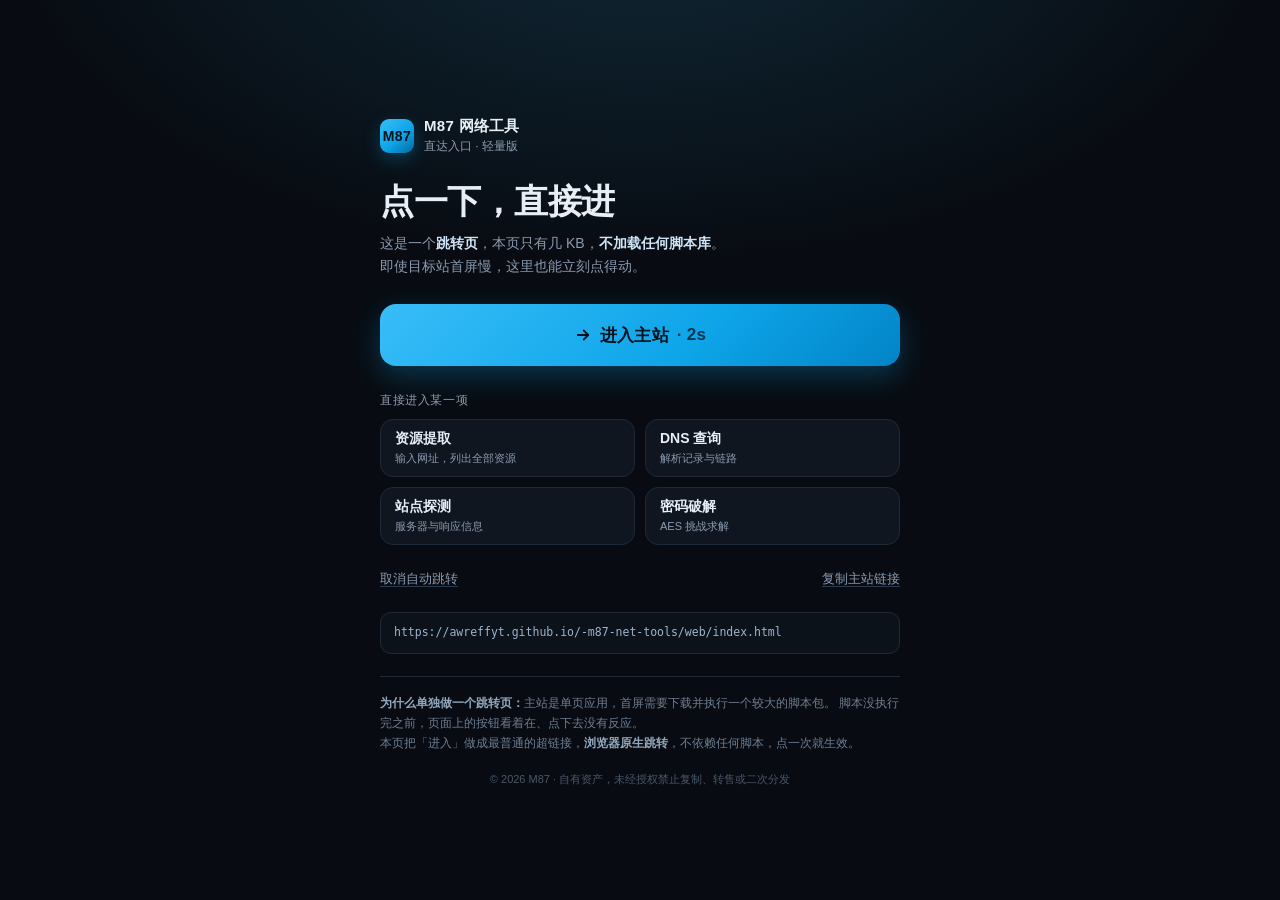
<file: web/go.html>
<!DOCTYPE html>
<html lang="zh-CN">
<head>
<meta charset="UTF-8" />
<meta name="viewport" content="width=device-width,initial-scale=1,viewport-fit=cover" />
<meta name="theme-color" content="#080c12" />
<meta name="copyright" content="© 2026 M87. All rights reserved." />
<title>M87 网络工具 · 直达入口</title>
<style>
  *, *::before, *::after { box-sizing: border-box; }
  html, body { margin: 0; padding: 0; }
  :root {
    --bg: #080c12;
    --panel: #0f1620;
    --line: #1e2a38;
    --text: #e8eef6;
    --dim: #8b9bb0;
    --cyan: #38bdf8;
    --cyan-deep: #0ea5e9;
  }
  body {
    min-height: 100vh;
    min-height: 100dvh;
    background:
      radial-gradient(900px 500px at 50% -10%, rgba(56, 189, 248, .16), transparent 70%),
      var(--bg);
    color: var(--text);
    font-family: -apple-system, BlinkMacSystemFont, "PingFang SC", "Hiragino Sans GB",
                 "Microsoft YaHei", "Segoe UI", Roboto, sans-serif;
    -webkit-font-smoothing: antialiased;
    display: flex;
    flex-direction: column;
    align-items: center;
    padding: max(28px, env(safe-area-inset-top)) 20px max(24px, env(safe-area-inset-bottom));
  }
  .wrap { width: 100%; max-width: 520px; margin: auto 0; }
  .brand {
    display: flex; align-items: center; gap: 10px;
    margin-bottom: 26px;
  }
  .logo {
    width: 34px; height: 34px; border-radius: 9px;
    background: linear-gradient(140deg, #38bdf8, #0ea5e9 55%, #0369a1);
    display: grid; place-items: center;
    font-weight: 800; font-size: 14px; letter-spacing: .5px; color: #04121c;
    box-shadow: 0 6px 18px rgba(14, 165, 233, .28);
  }
  .brand-name { font-size: 15px; font-weight: 650; letter-spacing: .3px; }
  .brand-sub { font-size: 12px; color: var(--dim); margin-top: 2px; }
  h1 {
    font-size: clamp(26px, 7.2vw, 34px);
    line-height: 1.2;
    margin: 0 0 10px;
    letter-spacing: -.5px;
    font-weight: 750;
  }
  .lead {
    color: var(--dim);
    font-size: 14px;
    line-height: 1.65;
    margin: 0 0 26px;
  }
  .lead b { color: #cfe4f6; font-weight: 600; }
  .primary {
    display: flex; align-items: center; justify-content: center; gap: 8px;
    width: 100%;
    min-height: 62px;
    border-radius: 16px;
    background: linear-gradient(135deg, #38bdf8, #0ea5e9 60%, #0284c7);
    color: #04121c;
    font-size: 17px;
    font-weight: 750;
    text-decoration: none;
    letter-spacing: .3px;
    box-shadow: 0 10px 28px rgba(14, 165, 233, .28);
    -webkit-tap-highlight-color: transparent;
    transition: transform .12s ease, box-shadow .12s ease;
  }
  .primary:active { transform: scale(.985); box-shadow: 0 4px 14px rgba(14, 165, 233, .24); }
  .primary svg { width: 18px; height: 18px; }
  .timer { font-variant-numeric: tabular-nums; opacity: .75; font-weight: 650; }

  .alt-title {
    font-size: 12px; color: var(--dim);
    letter-spacing: .6px; text-transform: uppercase;
    margin: 26px 0 10px;
  }
  .alts { display: grid; grid-template-columns: 1fr 1fr; gap: 10px; }
  .alt {
    display: flex; flex-direction: column; justify-content: center;
    min-height: 58px;
    padding: 10px 14px;
    border-radius: 13px;
    background: var(--panel);
    border: 1px solid var(--line);
    color: var(--text);
    text-decoration: none;
    font-size: 14px;
    font-weight: 600;
    -webkit-tap-highlight-color: transparent;
    transition: border-color .15s ease, background .15s ease;
  }
  .alt:active { background: #131d29; border-color: #2b3c50; }
  .alt span { display: block; font-size: 11px; font-weight: 500; color: var(--dim); margin-top: 3px; }

  .tools {
    display: flex; align-items: center; justify-content: space-between;
    gap: 10px; margin-top: 18px;
    flex-wrap: wrap;
  }
  .ghost {
    background: none; border: 0; padding: 8px 0;
    color: var(--dim); font-size: 12.5px; font-family: inherit;
    cursor: pointer; -webkit-tap-highlight-color: transparent;
    text-decoration: underline; text-underline-offset: 3px;
    text-decoration-color: #2b3c50;
  }
  .ghost:active { color: var(--text); }

  .url-box {
    margin-top: 16px;
    padding: 11px 13px;
    border-radius: 11px;
    background: #0b121a;
    border: 1px solid var(--line);
    font-family: ui-monospace, SFMono-Regular, Menlo, Consolas, monospace;
    font-size: 11.5px;
    line-height: 1.5;
    color: #9db4cc;
    word-break: break-all;
  }
  .note {
    margin-top: 22px;
    padding-top: 16px;
    border-top: 1px solid var(--line);
    font-size: 12px;
    line-height: 1.7;
    color: #6d7f93;
  }
  .note b { color: #93a8bd; font-weight: 600; }
  .foot { margin-top: 18px; font-size: 11px; color: #48586a; text-align: center; }

  @media (prefers-reduced-motion: reduce) {
    * { transition: none !important; }
  }
</style>
</head>
<body>
<div class="wrap">

  <div class="brand">
    <div class="logo">M87</div>
    <div>
      <div class="brand-name">M87 网络工具</div>
      <div class="brand-sub" id="sub">直达入口 · 轻量版</div>
    </div>
  </div>

  <h1>点一下，直接进</h1>
  <p class="lead">
    这是一个<b>跳转页</b>，本页只有几 KB，<b>不加载任何脚本库</b>。<br />
    即使目标站首屏慢，这里也能立刻点得动。
  </p>

  <a class="primary" id="go" href="https://awreffyt.github.io/-m87-net-tools/web/index.html" rel="noopener">
    <svg viewBox="0 0 24 24" fill="none" stroke="currentColor" stroke-width="2.4" stroke-linecap="round" stroke-linejoin="round" aria-hidden="true">
      <path d="M5 12h13M13 6l6 6-6 6" />
    </svg>
    <span>进入主站</span>
    <span class="timer" id="t">· 3s</span>
  </a>

  <div class="alt-title">直接进入某一项</div>
  <div class="alts">
    <a class="alt" href="https://awreffyt.github.io/-m87-net-tools/web/index.html#extract" rel="noopener">
      资源提取<span>输入网址，列出全部资源</span>
    </a>
    <a class="alt" href="https://awreffyt.github.io/-m87-net-tools/web/index.html#dns" rel="noopener">
      DNS 查询<span>解析记录与链路</span>
    </a>
    <a class="alt" href="https://awreffyt.github.io/-m87-net-tools/web/index.html#probe" rel="noopener">
      站点探测<span>服务器与响应信息</span>
    </a>
    <a class="alt" href="https://awreffyt.github.io/-m87-net-tools/web/index.html#cipher" rel="noopener">
      密码破解<span>AES 挑战求解</span>
    </a>
  </div>

  <div class="tools">
    <button class="ghost" id="cancel" type="button">取消自动跳转</button>
    <button class="ghost" id="copy" type="button">复制主站链接</button>
  </div>

  <div class="url-box" id="urlBox">https://awreffyt.github.io/-m87-net-tools/web/index.html</div>

  <div class="note">
    <b>为什么单独做一个跳转页：</b>主站是单页应用，首屏需要下载并执行一个较大的脚本包。
    脚本没执行完之前，页面上的按钮看着在、点下去没有反应。<br />
    本页把「进入」做成最普通的超链接，<b>浏览器原生跳转</b>，不依赖任何脚本，点一次就生效。
  </div>

  <div class="foot">© 2026 M87 · 自有资产，未经授权禁止复制、转售或二次分发</div>
</div>

<script>
(function () {
  var target = 'https://awreffyt.github.io/-m87-net-tools/web/index.html';
  var tEl = document.getElementById('t');
  var cancelBtn = document.getElementById('cancel');
  var copyBtn = document.getElementById('copy');
  var urlBox = document.getElementById('urlBox');
  var left = 3;
  var stopped = false;
  var ticker;

  function pad(n) { return n > 0 ? '· ' + n + 's' : '· 现在'; }

  function tick() {
    left -= 1;
    tEl.textContent = pad(left);
    if (left <= 0) {
      clearInterval(ticker);
      if (!stopped) location.replace(target);
    }
  }

  if (tEl) {
    ticker = setInterval(tick, 1000);
    cancelBtn.addEventListener('click', function () {
      stopped = true;
      clearInterval(ticker);
      tEl.textContent = '';
      cancelBtn.textContent = '自动跳转已关闭';
      cancelBtn.disabled = true;
    });
  }

  copyBtn.addEventListener('click', function () {
    var text = target;
    function ok() {
      copyBtn.textContent = '已复制';
      setTimeout(function () { copyBtn.textContent = '复制主站链接'; }, 1600);
    }
    if (navigator.clipboard && navigator.clipboard.writeText) {
      navigator.clipboard.writeText(text).then(ok).catch(fallback);
    } else {
      fallback();
    }
    function fallback() {
      var ta = document.createElement('textarea');
      ta.value = text;
      ta.style.position = 'fixed';
      ta.style.opacity = '0';
      document.body.appendChild(ta);
      ta.select();
      try { document.execCommand('copy'); ok(); } catch (e) { urlBox.textContent = text; }
      document.body.removeChild(ta);
    }
  });
})();
</script>
</body>
</html>
</file>
<file: web/styles.css>
/* ============================================================
   M87 网络抓包工具
   ============================================================ */
:root {
  --bg: #070a0f;
  --bg-2: #0a1017;
  --panel: #0f1622;
  --panel-2: #131c2b;
  --panel-3: #172235;
  --line: #1b2739;
  --line-2: #253750;
  --text: #e7eef9;
  --muted: #8b9bb0;
  --dim: #5f7085;
  --accent: #38bdf8;
  --accent-2: #a78bfa;
  --green: #34d399;
  --amber: #fbbf24;
  --red: #f87171;
  --pink: #f472b6;
  --cyan: #22d3ee;
  --orange: #fb923c;
  --radius: 14px;
  --radius-sm: 10px;
  --sans: 'Inter', -apple-system, BlinkMacSystemFont, 'PingFang SC', 'Microsoft YaHei', sans-serif;
  --mono: ui-monospace, 'SFMono-Regular', Menlo, Consolas, monospace;
}

* { box-sizing: border-box; margin: 0; padding: 0; }
html, body { height: 100%; }
body {
  font-family: var(--sans);
  background:
    radial-gradient(900px 520px at 50% -12%, rgba(56, 189, 248, .07), transparent 62%),
    var(--bg);
  color: var(--text);
  display: flex;
  flex-direction: column;
  overflow: hidden;
  -webkit-font-smoothing: antialiased;
  font-size: 14px;
}
button, input, select, textarea { font-family: inherit; font-size: inherit; color: inherit; }
button { cursor: pointer; }
a { color: var(--accent); text-decoration: none; }
::selection { background: rgba(56, 189, 248, .3); }
::-webkit-scrollbar { width: 9px; height: 9px; }
::-webkit-scrollbar-track { background: transparent; }
::-webkit-scrollbar-thumb { background: #223149; border-radius: 6px; }
::-webkit-scrollbar-thumb:hover { background: #2e4463; }
.hidden { display: none !important; }
.spacer { flex: 1; }

/* ---------------- 顶栏 ---------------- */
.topbar {
  height: 60px;
  flex-shrink: 0;
  display: flex;
  align-items: center;
  gap: 16px;
  padding: 0 20px;
  border-bottom: 1px solid var(--line);
  background: rgba(9, 14, 21, .86);
  backdrop-filter: blur(14px);
  z-index: 20;
}
.brand { display: flex; align-items: center; gap: 11px; }
.brand-mark {
  width: 36px; height: 36px; border-radius: 11px;
  background: #0c1420;
  border: 1px solid rgba(255, 255, 255, .28);
  box-shadow: 0 0 0 1px rgba(255,255,255,.04) inset, 0 2px 10px rgba(0,0,0,.35);
  display: grid; place-items: center;
}
.brand-mark svg { width: 22px; height: 22px; stroke: #ffffff; stroke-width: 1.9; }
.brand-text h1 { font-size: 15.5px; font-weight: 700; letter-spacing: .2px; color: #ffffff; }
.brand-text p { font-size: 10.5px; color: var(--dim); margin-top: 1px; letter-spacing: .3px; }
.topbar-right { margin-left: auto; display: flex; align-items: center; gap: 10px; }
.pill {
  display: inline-flex; align-items: center; gap: 7px;
  height: 30px; padding: 0 12px; border-radius: 999px;
  background: var(--panel); border: 1px solid var(--line);
  font-size: 11.5px; color: var(--muted);
}
.pill .dot { width: 7px; height: 7px; border-radius: 50%; background: var(--dim); }
.pill.ok .dot { background: var(--green); box-shadow: 0 0 8px var(--green); }
.pill.warn .dot { background: var(--amber); box-shadow: 0 0 8px var(--amber); }
.pill.err .dot { background: var(--red); box-shadow: 0 0 8px var(--red); }

/* ---------------- 主标签 ---------------- */
.tabs {
  flex-shrink: 0;
  display: flex;
  gap: 2px;
  padding: 0 18px;
  border-bottom: 1px solid var(--line);
  background: rgba(9, 14, 21, .7);
  position: relative;
  overflow-x: auto;
  scrollbar-width: none;
}
.tabs::-webkit-scrollbar { display: none; }
.tab {
  position: relative;
  border: 0; background: transparent;
  color: var(--muted);
  padding: 13px 15px;
  font-size: 13px; font-weight: 500;
  display: inline-flex; align-items: center; gap: 7px;
  white-space: nowrap;
  transition: color .18s;
}
.tab svg { width: 15px; height: 15px; }
.tab:hover { color: var(--text); }
.tab.active { color: var(--accent); }
.tab-ink {
  position: absolute; bottom: 0; left: 0; height: 2px;
  background: var(--accent);
  border-radius: 2px; transition: left .28s cubic-bezier(.25,.46,.45,.94), width .28s cubic-bezier(.25,.46,.45,.94);
}

.main { flex: 1; min-height: 0; position: relative; }
.view { display: none; height: 100%; overflow-y: auto; padding: 24px 22px 56px; -webkit-overflow-scrolling: touch; }
.view.active { display: block; }
.tool-wrap { max-width: 1120px; margin: 0 auto; }
.tool-wrap.wide { max-width: 1280px; }

/* ---------------- 通用组件 ---------------- */
.hero { margin-bottom: 18px; }
.hero h2 {
  font-size: 24px; font-weight: 700; letter-spacing: .2px;
  color: var(--text);
}
.hero p { color: var(--muted); font-size: 12.5px; margin-top: 6px; max-width: 720px; line-height: 1.6; }

.card {
  background: var(--panel);
  border: 1px solid var(--line);
  border-radius: var(--radius);
  padding: 16px;
}
.card + .card { margin-top: 12px; }
.card-title {
  display: flex; align-items: center; gap: 8px;
  font-size: 12px; font-weight: 600; letter-spacing: .4px;
  color: var(--muted); text-transform: uppercase;
  margin-bottom: 12px;
}
.card-title svg { width: 14px; height: 14px; color: var(--dim); }
.card-title .right { margin-left: auto; text-transform: none; letter-spacing: 0; font-weight: 500; }

/* ---------------- 新手说明 ---------------- */
.help {
  margin-top: 12px; border: 1px solid var(--line); border-radius: 10px;
  background: rgba(13, 20, 31, .55);
}
.help > summary {
  cursor: pointer; padding: 9px 12px; font-size: 12px; color: var(--muted);
  list-style: none; display: flex; align-items: center; gap: 8px;
}
.help > summary::-webkit-details-marker { display: none; }
.help > summary::before {
  content: ""; width: 5px; height: 5px; flex-shrink: 0;
  border-right: 1.5px solid var(--dim); border-bottom: 1.5px solid var(--dim);
  transform: rotate(-45deg); margin-left: 2px;
}
.help[open] > summary::before { transform: rotate(45deg); }
.help-body { padding: 1px 13px 11px 20px; font-size: 12px; color: var(--muted); line-height: 1.75; }
.help-body p + p { margin-top: 4px; }
.help-body b { color: var(--text); font-weight: 600; }
.help.inline { position: relative; margin-top: 0; flex-shrink: 0; }
.help.inline > summary { padding: 6px 10px; border-radius: 8px; border: 1px solid var(--line-2); background: var(--panel); font-size: 11px; }
.help.inline > summary::before { display: none; }
.help.inline .help-body {
  position: absolute; right: 0; top: 34px; width: 300px; z-index: 30;
  background: var(--panel-2); border: 1px solid var(--line-2); border-radius: 10px;
  padding: 10px 12px; box-shadow: 0 12px 30px rgba(0, 0, 0, .45);
}
.empty-steps {
  margin-top: 4px; display: flex; flex-direction: column; gap: 3px;
  font-size: 11.5px; color: var(--dim);
}
.mini-clear svg, .icon-btn svg { display: block; }

.search-row { display: flex; gap: 10px; align-items: stretch; flex-wrap: wrap; }
.input-shell {
  flex: 1; min-width: 240px;
  display: flex; align-items: center; gap: 9px;
  height: 46px; padding: 0 12px;
  background: var(--panel);
  border: 1px solid var(--line-2);
  border-radius: 12px;
  transition: border-color .18s, box-shadow .18s;
}
.input-shell:focus-within { border-color: rgba(56, 189, 248, .6); box-shadow: 0 0 0 3px rgba(56, 189, 248, .1); }
.input-shell svg { width: 17px; height: 17px; color: var(--dim); flex-shrink: 0; }
.input-shell input {
  flex: 1; min-width: 0; background: transparent; border: 0; outline: 0;
  font-size: 13.5px; letter-spacing: .1px;
}
.input-shell input::placeholder { color: #4c5c72; }
.mini-clear {
  border: 0; background: transparent; color: var(--dim);
  font-size: 17px; line-height: 1; padding: 3px; border-radius: 6px;
}
.mini-clear:hover { color: var(--text); background: var(--panel-3); }

.primary-btn {
  height: 46px; padding: 0 22px;
  border: 0; border-radius: 12px;
  background: #0284c7;
  color: #fff; font-size: 13.5px; font-weight: 600; letter-spacing: .2px;
  display: inline-flex; align-items: center; justify-content: center; gap: 8px;
  box-shadow: 0 6px 16px rgba(2, 132, 199, .18);
  transition: transform .15s, filter .15s, opacity .15s;
  white-space: nowrap;
}
.primary-btn:hover { filter: brightness(1.08); }
.primary-btn:active { transform: translateY(1px); }
.primary-btn:disabled { opacity: .55; pointer-events: none; }
.primary-btn.stop { background: #dc2626; box-shadow: 0 6px 16px rgba(220, 38, 38, .18); }
.ghost-btn {
  height: 46px; padding: 0 16px;
  background: var(--panel); border: 1px solid var(--line-2);
  color: var(--muted); border-radius: 12px;
  font-size: 12.5px; font-weight: 500;
  display: inline-flex; align-items: center; justify-content: center; gap: 7px;
  transition: all .16s;
  white-space: nowrap;
}
.ghost-btn:hover { color: var(--text); border-color: #35506f; background: var(--panel-2); }
.ghost-btn.danger:hover { color: #fca5a5; border-color: rgba(248, 113, 113, .5); }
.mini-select {
  height: 46px; padding: 0 30px 0 12px;
  background-color: var(--panel); border: 1px solid var(--line-2);
  color: var(--text); border-radius: 12px;
  font-size: 12.5px; font-weight: 500;
  outline: 0; cursor: pointer;
  transition: border-color .16s, background-color .16s;
  /* iOS 上原生 select 会画白色系统外观，把文字压成白底白字 */
  -webkit-appearance: none; appearance: none;
  background-image: url("data:image/svg+xml;charset=utf-8,%3Csvg xmlns='http://www.w3.org/2000/svg' width='10' height='6'%3E%3Cpath d='M1 1l4 4 4-4' fill='none' stroke='%238b9bb0' stroke-width='1.6' stroke-linecap='round'/%3E%3C/svg%3E");
  background-repeat: no-repeat;
  background-position: right 12px center;
}
.mini-select:hover { border-color: #35506f; background-color: var(--panel-2); }
.mini-select:focus { border-color: rgba(167, 139, 250, .6); box-shadow: 0 0 0 3px rgba(167, 139, 250, .1); }
.icon-btn {
  width: 30px; height: 30px; border-radius: 8px;
  background: transparent; border: 1px solid transparent; color: var(--muted);
  font-size: 16px; line-height: 1;
}
.icon-btn:hover { background: var(--panel-3); color: var(--text); }

.examples { display: flex; align-items: center; gap: 7px; flex-wrap: wrap; margin-top: 10px; }
.examples .label { font-size: 11px; color: var(--dim); }
.chip {
  border: 1px solid var(--line); background: var(--panel);
  color: var(--muted); border-radius: 999px;
  padding: 4px 11px; font-size: 11.5px;
  transition: all .15s;
}
.chip:hover { color: var(--text); border-color: #35506f; }
.chip.active { color: var(--accent); border-color: rgba(56, 189, 248, .5); background: rgba(56, 189, 248, .1); }

.badge {
  display: inline-flex; align-items: center; gap: 5px;
  padding: 2px 9px; border-radius: 999px;
  font-size: 10.5px; font-weight: 600; letter-spacing: .2px;
  background: var(--panel-3); color: var(--muted); border: 1px solid var(--line-2);
}
.badge.green { color: #6ee7b7; background: rgba(52, 211, 153, .12); border-color: rgba(52, 211, 153, .3); }
.badge.amber { color: #fcd34d; background: rgba(251, 191, 36, .12); border-color: rgba(251, 191, 36, .3); }
.badge.red { color: #fca5a5; background: rgba(248, 113, 113, .12); border-color: rgba(248, 113, 113, .3); }
.badge.blue { color: #7dd3fc; background: rgba(56, 189, 248, .12); border-color: rgba(56, 189, 248, .3); }
.badge.purple { color: #c4b5fd; background: rgba(167, 139, 250, .12); border-color: rgba(167, 139, 250, .3); }

.alert {
  margin-top: 12px; padding: 11px 14px;
  border-radius: 10px; font-size: 12.5px; line-height: 1.5;
  background: rgba(248, 113, 113, .09);
  border: 1px solid rgba(248, 113, 113, .28);
  color: #fca5a5;
}
.alert.info { background: rgba(56, 189, 248, .08); border-color: rgba(56, 189, 248, .28); color: #93c5fd; }
.alert.warn { background: rgba(251, 191, 36, .08); border-color: rgba(251, 191, 36, .26); color: #fcd34d; }

.empty-state {
  margin-top: 26px; padding: 56px 20px;
  border: 1px dashed var(--line-2); border-radius: var(--radius);
  display: flex; flex-direction: column; align-items: center; gap: 12px;
  color: var(--dim); text-align: center; background: rgba(15, 22, 34, .35);
}
.empty-state svg { width: 44px; height: 44px; opacity: .55; }
.empty-state h3 { color: var(--muted); font-size: 14px; font-weight: 600; }
.empty-state p { font-size: 12px; max-width: 420px; line-height: 1.7; }

.loading-state { margin-top: 16px; display: grid; gap: 12px; }
.skel {
  height: 88px; border-radius: 12px;
  background: linear-gradient(100deg, #0e1521 30%, #172234 50%, #0e1521 70%);
  background-size: 240% 100%; animation: shimmer 1.3s infinite linear;
}
@keyframes shimmer { from { background-position: 130% 0; } to { background-position: -130% 0; } }

.toast {
  position: fixed; left: 50%; bottom: 26px; transform: translate(-50%, 14px);
  background: #16233a; border: 1px solid #2b4160; color: var(--text);
  padding: 10px 16px; border-radius: 10px; font-size: 12.5px;
  display: flex; align-items: center; gap: 8px;
  box-shadow: 0 14px 40px rgba(0, 0, 0, .55);
  opacity: 0; pointer-events: none; transition: all .24s;
  z-index: 200; max-width: 90vw;
}
.toast.show { opacity: 1; transform: translate(-50%, 0); }
.toast.err { border-color: rgba(248, 113, 113, .45); color: #fecaca; }
.toast .t-dot { width: 7px; height: 7px; border-radius: 50%; background: var(--green); }
.toast.err .t-dot { background: var(--red); }

/* ---------------- 探测结果 ---------------- */
.result-head { display: flex; align-items: center; gap: 18px; margin-top: 16px; }
.score-ring {
  --score: 0;
  --ring: var(--green);
  width: 88px; height: 88px; border-radius: 50%; flex-shrink: 0;
  background: conic-gradient(var(--ring) calc(var(--score) * 1%), #1c2739 0);
  display: grid; place-items: center; position: relative;
}
.score-ring::before { content: ''; position: absolute; inset: 7px; background: #101825; border-radius: 50%; }
.score-ring b { position: relative; font-size: 26px; font-weight: 700; letter-spacing: -1px; }
.result-meta { min-width: 0; flex: 1; }
.result-title { display: flex; align-items: center; gap: 9px; flex-wrap: wrap; font-size: 18px; font-weight: 650; }
.result-title .host { font-family: var(--mono); }
.result-title .fav { width: 18px; height: 18px; border-radius: 4px; }
.chips { display: flex; flex-wrap: wrap; gap: 6px; margin-top: 8px; }
.meta-line { font-size: 11.5px; color: var(--dim); margin-top: 8px; font-family: var(--mono); word-break: break-all; }
.result-actions { display: flex; gap: 7px; align-items: center; }
.result-actions .ghost-btn { height: 34px; padding: 0 12px; font-size: 11.5px; }

.grid-2 { display: grid; grid-template-columns: 1fr 1fr; gap: 12px; margin-top: 12px; }
.kv { display: grid; grid-template-columns: 92px 1fr; gap: 7px 10px; font-size: 12px; }
.kv .k { color: var(--dim); }
.kv .v { color: var(--text); word-break: break-all; font-family: var(--mono); font-size: 11.5px; }
.kv .v.muted { color: var(--muted); font-family: var(--sans); }

.endpoint-card { border: 1px solid var(--line); border-radius: 12px; padding: 13px; background: rgba(10, 16, 25, .5); }
.endpoint-card + .endpoint-card { margin-top: 10px; }
.endpoint-head { display: flex; align-items: center; gap: 8px; margin-bottom: 10px; }
.endpoint-head .name { font-family: var(--mono); font-size: 12.5px; font-weight: 600; }
.endpoint-head .spacer { flex: 1; }
.stat-row { display: flex; gap: 18px; margin-bottom: 10px; flex-wrap: wrap; }
.stat-item .label { font-size: 10px; color: var(--dim); letter-spacing: .4px; text-transform: uppercase; }
.stat-item .value { font-size: 15px; font-weight: 650; font-family: var(--mono); margin-top: 2px; }
.redirect-chain { display: flex; flex-direction: column; gap: 5px; margin-top: 6px; font-size: 11px; font-family: var(--mono); }
.redirect-hop { color: var(--muted); display: flex; gap: 7px; align-items: baseline; word-break: break-all; }
.redirect-hop .code { color: var(--amber); flex-shrink: 0; }

.audit-list { display: flex; flex-direction: column; gap: 7px; }
.audit-row { display: flex; align-items: center; gap: 9px; font-size: 12px; padding: 6px 8px; border-radius: 7px; }
@media (hover: hover) and (pointer: fine) {
  .audit-row:hover { background: rgba(255, 255, 255, .025); }
}
.audit-row .ind { width: 8px; height: 8px; border-radius: 50%; flex-shrink: 0; }
.audit-row .ind.ok { background: var(--green); box-shadow: 0 0 6px rgba(52, 211, 153, .6); }
.audit-row .ind.no { background: #46566b; }
.audit-row .label { flex: 1; color: var(--muted); }
.audit-row .value { font-family: var(--mono); font-size: 10.5px; color: var(--dim); max-width: 55%; overflow: hidden; text-overflow: ellipsis; white-space: nowrap; }
.audit-row .value.ok { color: #6ee7b7; }

.hint-list { display: flex; flex-direction: column; gap: 8px; }
.hint-item { display: flex; gap: 8px; font-size: 12px; line-height: 1.6; color: var(--muted); }
.hint-item .ic { color: var(--amber); flex-shrink: 0; }

/* ---------------- 资源提取 ---------------- */
.page-card { margin-top: 16px; display: flex; gap: 14px; align-items: flex-start; }
.page-fav {
  width: 46px; height: 46px; border-radius: 10px; flex-shrink: 0;
  background: var(--panel-3); border: 1px solid var(--line-2);
  display: grid; place-items: center; overflow: hidden; color: var(--dim);
}
.page-fav img { width: 100%; height: 100%; object-fit: contain; background: #fff; }
.page-info { min-width: 0; flex: 1; }
.page-info h3 { font-size: 16px; font-weight: 650; line-height: 1.4; }
.page-info .page-url { font-size: 11.5px; font-family: var(--mono); color: var(--accent); margin-top: 4px; word-break: break-all; }
.page-info .page-desc { font-size: 12px; color: var(--muted); margin-top: 7px; line-height: 1.6; }
.page-meta { display: flex; flex-wrap: wrap; gap: 6px; margin-top: 10px; }

.extract-warning {
  flex-basis: 100%;
  margin-top: 10px;
  padding: 10px 12px;
  background: rgba(245, 158, 11, .1);
  border: 1px solid rgba(245, 158, 11, .35);
  border-radius: 9px;
  color: #fcd34d;
  font-size: 12.5px;
  line-height: 1.65;
}

.deep-pages {
  margin-top: 12px; padding: 12px 14px;
  background: var(--panel); border: 1px solid var(--line-2);
  border-radius: 12px; border-left: 3px solid rgba(167, 139, 250, .6);
}
.deep-pages-head {
  display: flex; align-items: center; justify-content: space-between;
  font-size: 12.5px; color: var(--muted); margin-bottom: 8px;
}
.deep-pages-head b { color: #a78bfa; font-size: 14px; }
.deep-pages-head .dim { color: var(--dim); font-size: 11.5px; }
.deep-pages-list {
  display: flex; flex-wrap: wrap; gap: 6px; max-height: 96px; overflow-y: auto;
}
.deep-pages-list a {
  font-size: 11px; font-family: var(--mono); color: var(--dim);
  background: var(--panel-3); padding: 3px 8px; border-radius: 6px;
  text-decoration: none; max-width: 100%; overflow: hidden; text-overflow: ellipsis; white-space: nowrap;
  transition: color .15s, background .15s;
}
.deep-pages-list a:hover { color: var(--text); background: var(--panel-2); }

.sub-tabs {
  display: flex; gap: 4px; margin-top: 14px;
  border-bottom: 1px solid var(--line); padding-bottom: 2px;
}
.sub-tab {
  border: 0; background: transparent; color: var(--muted);
  padding: 9px 14px; font-size: 12.5px; font-weight: 500;
  border-bottom: 2px solid transparent; margin-bottom: -3px;
  display: inline-flex; align-items: center; gap: 7px;
}
.sub-tab:hover { color: var(--text); }
.sub-tab.active { color: var(--accent); border-bottom-color: var(--accent); }
.sub-tab .num {
  font-size: 10px; background: var(--panel-3); border-radius: 999px;
  padding: 1px 7px; color: var(--muted); font-family: var(--mono);
}
.sub-panel { display: none; margin-top: 14px; }
.sub-panel.active { display: block; }

.res-toolbar {
  display: flex; align-items: center; gap: 8px; flex-wrap: wrap;
  padding: 10px 12px; background: var(--panel);
  border: 1px solid var(--line); border-radius: 12px; margin-bottom: 12px;
}
.res-toolbar .input-shell { height: 34px; min-width: 160px; flex: 0 1 240px; border-radius: 8px; }
.res-toolbar .input-shell input { font-size: 12px; }
.res-toolbar .ghost-btn { height: 34px; padding: 0 12px; font-size: 11.5px; border-radius: 8px; }
.res-toolbar .chip { padding: 4px 10px; }
.res-toolbar .meta { font-size: 11px; color: var(--dim); }

.res-grid { display: grid; grid-template-columns: repeat(auto-fill, minmax(196px, 1fr)); gap: 11px; }
.res-card {
  position: relative; background: var(--panel-2);
  border: 1px solid var(--line); border-radius: 11px; overflow: hidden;
  transition: border-color .16s, transform .16s;
}
@media (hover: hover) and (pointer: fine) {
  .res-card:hover { border-color: #35506f; transform: translateY(-1px); }
}
.res-card.selected { border-color: rgba(56, 189, 248, .65); box-shadow: 0 0 0 2px rgba(56, 189, 248, .12); }
.res-thumb {
  aspect-ratio: 16 / 10; background: #080d14;
  display: grid; place-items: center; overflow: hidden;
}
.res-thumb img { width: 100%; height: 100%; object-fit: cover; }
.res-thumb .ph { color: var(--dim); }
.res-thumb .ph svg { width: 26px; height: 26px; }
.res-body { padding: 8px 10px 9px; }
.res-name { font-size: 11.5px; font-weight: 500; white-space: nowrap; overflow: hidden; text-overflow: ellipsis; }
.res-host { font-size: 10px; color: var(--dim); font-family: var(--mono); margin-top: 3px; white-space: nowrap; overflow: hidden; text-overflow: ellipsis; }
.res-tools { display: flex; gap: 4px; margin-top: 7px; }
.res-tools button {
  height: 24px; padding: 0 7px; border-radius: 6px;
  border: 1px solid var(--line-2); background: transparent; color: var(--dim);
  font-size: 10px;
  touch-action: manipulation;
  -webkit-tap-highlight-color: transparent;
}
.res-tools button:hover { color: var(--text); border-color: #35506f; }
.res-check {
  position: absolute; top: 8px; left: 8px; width: 18px; height: 18px;
  border-radius: 5px; background: rgba(7, 10, 15, .75);
  border: 1px solid rgba(255, 255, 255, .22);
  display: grid; place-items: center; z-index: 2;
}
.res-check input { width: 12px; height: 12px; accent-color: var(--accent); cursor: pointer; }
.res-kind {
  position: absolute; top: 8px; right: 8px; z-index: 2;
  font-size: 9.5px; text-transform: uppercase; letter-spacing: .4px;
  padding: 2px 6px; border-radius: 5px; background: rgba(7, 10, 15, .78);
  color: #cbd5e1; border: 1px solid rgba(255, 255, 255, .12);
}
.res-row-list { display: flex; flex-direction: column; gap: 7px; }
/* 分片渲染：同组被切成多片后补回原间隙，视觉与整段渲染一致 */
.res-row-list-more { margin-top: 7px; }
.res-grid-more { margin-top: 11px; }
.res-row {
  display: flex; align-items: center; gap: 10px;
  padding: 9px 11px; background: var(--panel);
  border: 1px solid var(--line); border-radius: 10px;
}
@media (hover: hover) and (pointer: fine) {
  .res-row:hover { border-color: #35506f; }
}
.res-row .ic {
  width: 30px; height: 30px; border-radius: 8px; flex-shrink: 0;
  background: var(--panel-3); display: grid; place-items: center; color: var(--accent);
}
.res-row .ic svg { width: 14px; height: 14px; }
.res-row .txt { min-width: 0; flex: 1; }
.res-row .name { font-size: 12px; white-space: nowrap; overflow: hidden; text-overflow: ellipsis; }
.res-row .url { font-size: 10.5px; color: var(--dim); font-family: var(--mono); white-space: nowrap; overflow: hidden; text-overflow: ellipsis; margin-top: 2px; }
.res-row .res-tools { margin-top: 0; }

.code-toolbar {
  display: flex; align-items: center; gap: 7px; margin-bottom: 8px;
}
.code-toolbar .ghost-btn { height: 32px; padding: 0 11px; font-size: 11.5px; border-radius: 8px; }
.code-view {
  background: #060a10; border: 1px solid var(--line); border-radius: 10px;
  padding: 14px; overflow: auto; max-height: 62vh;
  font-family: var(--mono); font-size: 11.5px; line-height: 1.7;
  color: #b9c8dc; white-space: pre-wrap; word-break: break-all;
}
.preview-frame {
  width: 100%; height: 64vh; border: 1px solid var(--line);
  border-radius: 10px; background: #fff;
}

/* ---------------- DNS ---------------- */
.dns-controls { display: flex; gap: 10px; flex-wrap: wrap; margin-top: 12px; align-items: center; }
.select-shell {
  position: relative; display: inline-flex; align-items: center;
  height: 46px; border: 1px solid var(--line-2); background: var(--panel);
  border-radius: 12px; overflow: hidden;
}
.select-shell select {
  appearance: none; background: transparent; border: 0; outline: 0;
  height: 100%; padding: 0 32px 0 13px; font-size: 12.5px; color: var(--text); cursor: pointer;
}
.select-shell::after {
  content: '▾'; position: absolute; right: 12px; color: var(--dim); pointer-events: none; font-size: 11px;
}
.select-shell select option { background: #0f1622; }
.type-chips { display: flex; gap: 5px; flex-wrap: wrap; }
.type-chips .chip { padding: 5px 10px; font-family: var(--mono); font-size: 10.5px; }

.summary-strip { display: grid; grid-template-columns: repeat(4, 1fr); gap: 10px; margin-top: 16px; }
.summary-cell {
  background: var(--panel); border: 1px solid var(--line); border-radius: 11px;
  padding: 11px 13px;
}
.summary-cell .label { font-size: 10px; color: var(--dim); letter-spacing: .4px; text-transform: uppercase; }
.summary-cell .value { font-size: 18px; font-weight: 650; font-family: var(--mono); margin-top: 3px; }
.summary-cell .value.small { font-size: 12px; font-family: var(--sans); font-weight: 500; }

.record-table-wrap { overflow-x: auto; }
.record-table { width: 100%; border-collapse: collapse; font-size: 12px; }
.record-table th {
  text-align: left; padding: 8px 10px; font-size: 10px; letter-spacing: .5px;
  color: var(--dim); text-transform: uppercase; border-bottom: 1px solid var(--line);
  font-weight: 600; white-space: nowrap;
}
.record-table td { padding: 9px 10px; border-bottom: 1px solid rgba(27, 39, 57, .6); vertical-align: top; }
@media (hover: hover) and (pointer: fine) {
  .record-table tr:hover td { background: rgba(255, 255, 255, .02); }
}
.record-table .mono { font-family: var(--mono); font-size: 11.5px; word-break: break-all; }
.record-table .ttl { font-family: var(--mono); color: var(--dim); white-space: nowrap; }
.type-tag {
  display: inline-block; padding: 2px 8px; border-radius: 5px;
  font-family: var(--mono); font-size: 10.5px; font-weight: 600;
  background: var(--panel-3); color: var(--muted); border: 1px solid var(--line-2);
}
.type-A { color: #6ee7b7; background: rgba(52, 211, 153, .12); border-color: rgba(52, 211, 153, .3); }
.type-AAAA { color: #93c5fd; background: rgba(96, 165, 250, .12); border-color: rgba(96, 165, 250, .3); }
.type-MX { color: #fcd34d; background: rgba(251, 191, 36, .12); border-color: rgba(251, 191, 36, .3); }
.type-TXT { color: #f9a8d4; background: rgba(244, 114, 182, .12); border-color: rgba(244, 114, 182, .3); }
.type-NS { color: #67e8f9; background: rgba(34, 211, 238, .12); border-color: rgba(34, 211, 238, .3); }
.type-CNAME { color: #c4b5fd; background: rgba(167, 139, 250, .12); border-color: rgba(167, 139, 250, .3); }
.type-SOA { color: #fdba74; background: rgba(251, 146, 60, .12); border-color: rgba(251, 146, 60, .3); }
.type-CAA { color: #cbd5e1; background: rgba(148, 163, 184, .12); border-color: rgba(148, 163, 184, .3); }
.type-PTR { color: #d8b4fe; background: rgba(216, 180, 254, .1); border-color: rgba(216, 180, 254, .3); }

.prop-grid { display: flex; flex-direction: column; gap: 8px; }
.prop-row {
  display: grid; grid-template-columns: 130px 1fr auto; gap: 12px;
  align-items: center; padding: 10px 12px;
  background: var(--panel); border: 1px solid var(--line); border-radius: 10px;
  font-size: 12px;
}
.prop-row .name { color: var(--muted); }
.prop-row .ips { font-family: var(--mono); font-size: 11px; color: var(--text); word-break: break-all; }
.prop-row .state { flex-shrink: 0; }

/* ---------------- 抓包 ---------------- */
#view-capture { padding: 0; overflow: hidden; }
#view-capture.active { display: flex; flex-direction: column; }
.capture-shell { height: 100%; display: flex; flex-direction: column; min-height: 0; }

.cap-toolbar {
  flex-shrink: 0; padding: 10px 14px;
  border-bottom: 1px solid var(--line);
  background: rgba(11, 17, 26, .72);
  display: flex; flex-direction: column; gap: 8px;
}
.cap-row { display: flex; align-items: center; gap: 8px; flex-wrap: wrap; }
.cap-row .ghost-btn, .cap-row .primary-btn { height: 34px; padding: 0 13px; font-size: 12px; border-radius: 9px; }
.cap-row .select-shell { height: 34px; border-radius: 9px; }
.cap-row .select-shell select { font-size: 12px; padding: 0 28px 0 10px; }
.cap-row .input-shell { height: 34px; border-radius: 9px; }
.cap-row .input-shell input { font-size: 12px; }
.filter-row .input-shell { flex: 1; min-width: 250px; }
.filter-shell svg { width: 14px; height: 14px; }
.quick-chips { display: flex; gap: 5px; flex-wrap: wrap; }
.quick-chips button {
  border: 1px solid var(--line); background: transparent; color: var(--dim);
  padding: 4px 9px; border-radius: 6px; font-size: 10.5px; font-family: var(--mono);
}
.quick-chips button:hover { color: var(--text); border-color: #35506f; }
.cap-status {
  display: inline-flex; align-items: center; gap: 7px;
  font-size: 11.5px; color: var(--muted); padding: 0 4px;
}
.cap-status .dot { width: 7px; height: 7px; border-radius: 50%; background: var(--dim); }
.cap-status.live .dot { background: var(--red); box-shadow: 0 0 8px var(--red); animation: pulse 1.4s infinite; }
.cap-status.done .dot { background: var(--green); }
.cap-status.err .dot { background: var(--amber); }
@keyframes pulse { 0%, 100% { opacity: 1; } 50% { opacity: .35; } }
.switch { display: inline-flex; align-items: center; gap: 6px; font-size: 11.5px; color: var(--muted); cursor: pointer; }
.switch input { accent-color: var(--accent); }

.cap-body { flex: 1; min-height: 0; display: flex; }
.sessions-panel {
  width: 216px; flex-shrink: 0; border-right: 1px solid var(--line);
  background: rgba(10, 15, 23, .6); display: flex; flex-direction: column; min-height: 0;
}
.panel-head {
  padding: 10px 12px; font-size: 10.5px; letter-spacing: .5px; text-transform: uppercase;
  color: var(--dim); border-bottom: 1px solid var(--line);
  display: flex; justify-content: space-between; align-items: center;
}
.session-list { flex: 1; overflow-y: auto; padding: 8px; display: flex; flex-direction: column; gap: 7px; }
.session-item {
  padding: 9px 10px; border-radius: 9px; border: 1px solid var(--line);
  background: var(--panel); cursor: pointer; transition: all .15s;
}
.session-item:hover { border-color: #35506f; }
.session-item.active { border-color: rgba(56, 189, 248, .55); background: rgba(56, 189, 248, .07); }
.session-item .s-top { display: flex; align-items: center; gap: 6px; }
.session-item .s-name { font-size: 12px; font-weight: 550; white-space: nowrap; overflow: hidden; text-overflow: ellipsis; flex: 1; }
.session-item .s-dot { width: 6px; height: 6px; border-radius: 50%; background: var(--dim); flex-shrink: 0; }
.session-item .s-dot.live { background: var(--red); box-shadow: 0 0 6px var(--red); }
.session-item .s-dot.done { background: var(--green); }
.session-item .s-dot.err { background: var(--amber); }
.session-item .s-meta { font-size: 10px; color: var(--dim); margin-top: 5px; display: flex; gap: 8px; font-family: var(--mono); }

.cap-main { flex: 1; min-width: 0; display: flex; flex-direction: column; min-height: 0; }
.packet-area { flex: 1; min-height: 0; display: flex; flex-direction: column; }
.view-tabs {
  flex-shrink: 0; display: flex; align-items: center; gap: 2px;
  padding: 0 10px; border-bottom: 1px solid var(--line); background: rgba(10, 15, 23, .5);
}
.view-tabs button {
  border: 0; background: transparent; color: var(--dim);
  padding: 9px 12px; font-size: 12px; border-bottom: 2px solid transparent; margin-bottom: -1px;
  display: inline-flex; align-items: center; gap: 6px;
}
.view-tabs button:hover { color: var(--text); }
.view-tabs button.active { color: var(--accent); border-bottom-color: var(--accent); }
.view-tabs .num {
  font-family: var(--mono); font-size: 9.5px; background: var(--panel-3);
  padding: 1px 6px; border-radius: 999px; color: var(--muted);
}
.view-tabs .hint { font-size: 10.5px; color: var(--dim); font-family: var(--mono); }

.ctab { display: none; flex: 1; min-height: 0; flex-direction: column; }
.ctab.active { display: flex; }
.packet-table-wrap { flex: 1; min-height: 0; overflow: auto; position: relative; }
.packet-table { width: 100%; border-collapse: collapse; table-layout: fixed; font-family: var(--mono); font-size: 11.5px; }
.packet-table th {
  position: sticky; top: 0; z-index: 3;
  background: #0c131e; color: var(--dim); font-weight: 600;
  text-align: left; padding: 7px 8px; font-size: 10px; letter-spacing: .4px;
  border-bottom: 1px solid var(--line-2); white-space: nowrap;
}
.packet-table td {
  padding: 4px 8px; border-bottom: 1px solid rgba(23, 34, 53, .65);
  white-space: nowrap; overflow: hidden; text-overflow: ellipsis;
  color: #c2d0e2;
}
.packet-table tbody tr { cursor: pointer; }
@media (hover: hover) and (pointer: fine) {
  .packet-table tbody tr:hover td { background: rgba(56, 189, 248, .06); }
}
.packet-table tbody tr.selected td { background: rgba(56, 189, 248, .14); box-shadow: inset 2px 0 0 var(--accent); }
.packet-table td.num { color: var(--dim); text-align: right; }
.packet-table td.len { text-align: right; color: var(--dim); }
.packet-table td.info { color: #9fb0c6; }
.packet-table .proto { font-weight: 600; }
.packet-table .addr { color: #b7c6da; }
.col-num { width: 58px; }
.col-time { width: 88px; }
.col-src { width: 158px; }
.col-dst { width: 158px; }
.col-proto { width: 78px; }
.col-len { width: 56px; }
.table-empty {
  position: absolute; inset: 0; display: flex; flex-direction: column;
  align-items: center; justify-content: center; gap: 9px;
  color: var(--dim); font-family: var(--sans); font-size: 12px; text-align: center; pointer-events: none;
}
.table-empty svg { width: 34px; height: 34px; opacity: .4; }
.pager {
  flex-shrink: 0; display: flex; align-items: center; gap: 10px;
  padding: 6px 12px; border-top: 1px solid var(--line);
  font-size: 11px; color: var(--dim); font-family: var(--mono);
  background: rgba(10, 15, 23, .5);
}
.pager button {
  height: 25px; padding: 0 9px; border-radius: 6px;
  border: 1px solid var(--line-2); background: transparent; color: var(--muted); font-size: 11px;
}
.pager button:hover:not(:disabled) { color: var(--text); border-color: #35506f; }
.pager button:disabled { opacity: .4; cursor: default; }

.stats-scroll { flex: 1; overflow-y: auto; padding: 14px; }
.stat-cards { display: grid; grid-template-columns: repeat(5, 1fr); gap: 10px; }
.stat-card {
  background: var(--panel); border: 1px solid var(--line); border-radius: 11px; padding: 12px;
}
.stat-card .label { font-size: 10px; color: var(--dim); letter-spacing: .4px; text-transform: uppercase; }
.stat-card .value { font-size: 19px; font-weight: 650; font-family: var(--mono); margin-top: 4px; }
.stat-card .value small { font-size: 10px; color: var(--dim); font-weight: 400; }
.chart-card { margin-top: 12px; }
.chart-canvas-wrap { position: relative; height: 150px; }
.chart-canvas-wrap canvas { width: 100%; height: 100%; display: block; }
.proto-bars { display: flex; flex-direction: column; gap: 8px; }
.proto-bar-row { display: grid; grid-template-columns: 76px 1fr 76px; gap: 10px; align-items: center; font-size: 11px; }
.proto-bar-row .pname { font-family: var(--mono); color: var(--muted); }
.proto-bar-row .bar { height: 8px; border-radius: 4px; background: #16202f; overflow: hidden; }
.proto-bar-row .bar i { display: block; height: 100%; border-radius: 4px; }
.proto-bar-row .pval { text-align: right; font-family: var(--mono); color: var(--dim); font-size: 10.5px; }
.mini-table { width: 100%; border-collapse: collapse; font-size: 11.5px; }
.mini-table th { text-align: left; color: var(--dim); font-size: 10px; font-weight: 600; padding: 6px 8px; border-bottom: 1px solid var(--line); white-space: nowrap; }
.mini-table td { padding: 6px 8px; border-bottom: 1px solid rgba(27, 39, 57, .5); font-family: var(--mono); color: #b9c9dc; white-space: nowrap; overflow: hidden; text-overflow: ellipsis; }
.stats-grid-2 { display: grid; grid-template-columns: 1fr 1fr; gap: 12px; margin-top: 12px; }

/* 详情面板 */
.detail-panel {
  flex-shrink: 0; height: 296px; min-height: 120px;
  border-top: 1px solid var(--line);
  background: #0b121c; display: flex; flex-direction: column;
  position: relative;
}
.detail-resizer {
  position: absolute; top: -3px; left: 0; right: 0; height: 6px; cursor: ns-resize; z-index: 5;
}
.detail-resizer:hover { background: rgba(56, 189, 248, .35); }
.detail-head {
  flex-shrink: 0; display: flex; align-items: center; gap: 10px;
  padding: 6px 10px; border-bottom: 1px solid var(--line);
}
.detail-head .d-title { font-family: var(--mono); font-size: 11.5px; color: var(--muted); white-space: nowrap; overflow: hidden; text-overflow: ellipsis; }
.detail-tabs { display: flex; gap: 2px; }
.detail-tabs button {
  border: 0; background: transparent; color: var(--dim); font-size: 11.5px;
  padding: 5px 10px; border-radius: 6px;
}
.detail-tabs button:hover { color: var(--text); }
.detail-tabs button.active { color: var(--accent); background: rgba(56, 189, 248, .1); }
.detail-body { flex: 1; min-height: 0; position: relative; }
.dtab { display: none; height: 100%; overflow: auto; padding: 10px 12px; }
.dtab.active { display: block; }
.detail-placeholder {
  height: 100%; display: flex; align-items: center; justify-content: center;
  color: var(--dim); font-size: 12px; gap: 8px;
}
.detail-placeholder svg { width: 18px; height: 18px; opacity: .5; }

.ai-result {
  font-size: 13px; line-height: 1.7; white-space: pre-wrap; word-break: break-word;
  color: var(--text); padding: 6px 4px;
}
.ai-result br { display: block; margin: 2px 0; }

.tree-node { font-size: 11.5px; }
.tree-node + .tree-node { margin-top: 2px; }
.tree-head {
  display: flex; align-items: flex-start; gap: 5px; padding: 2px 4px;
  border-radius: 5px; cursor: pointer; color: #c9d8e9;
}
.tree-head:hover { background: rgba(255, 255, 255, .03); }
.tree-head .caret { width: 11px; color: var(--dim); flex-shrink: 0; font-size: 9px; margin-top: 2px; }
.tree-head .t-title { flex: 1; line-height: 1.5; word-break: break-word; }
.tree-head .t-title b { color: #e6eef8; }
.tree-items { margin-left: 17px; border-left: 1px solid #1a2637; padding-left: 9px; display: flex; flex-direction: column; gap: 1px; }
.tree-item { display: flex; gap: 7px; padding: 1px 4px; border-radius: 4px; cursor: pointer; line-height: 1.55; }
.tree-item:hover { background: rgba(56, 189, 248, .07); }
.tree-item .ti-name { color: var(--dim); min-width: 92px; flex-shrink: 0; }
.tree-item .ti-value { color: #cbd8e8; font-family: var(--mono); font-size: 10.8px; word-break: break-all; }
.tree-item.has-range .ti-value { color: #9ed9ff; }
.tree-node.collapsed > .tree-items { display: none; }
.tree-node.collapsed > .tree-head .caret { transform: rotate(-90deg); }

.hex-wrap { font-family: var(--mono); font-size: 11px; line-height: 1.9; }
.hex-line { display: flex; white-space: pre; }
.hex-off { color: #54677e; width: 68px; flex-shrink: 0; user-select: none; }
.hex-bytes { display: flex; gap: 0; flex-wrap: nowrap; }
.hex-byte { padding: 0 3px; border-radius: 2px; color: #b6c7da; }
.hex-byte:nth-child(8n) { margin-right: 6px; }
.hex-byte.hl { background: rgba(56, 189, 248, .34); color: #fff; }
.hex-ascii { color: #64788f; margin-left: 14px; letter-spacing: .5px; }
.hex-ascii .ch.hl { background: rgba(56, 189, 248, .3); color: #fff; }

.follow-wrap { font-family: var(--mono); font-size: 11.5px; line-height: 1.65; }
.follow-head { display: flex; gap: 14px; font-size: 10.5px; color: var(--dim); margin-bottom: 10px; flex-wrap: wrap; }
.follow-head .ep { color: var(--muted); }
.follow-seg { margin-bottom: 10px; }
.follow-seg .seg-head {
  display: flex; gap: 8px; align-items: center; font-size: 10px; margin-bottom: 3px; color: var(--dim);
}
.follow-seg .dir { font-weight: 600; }
.follow-seg .dir.a2b { color: #7dd3fc; }
.follow-seg .dir.b2a { color: #c4b5fd; }
.follow-seg pre {
  background: #080d15; border: 1px solid var(--line); border-radius: 7px;
  padding: 8px 10px; overflow-x: auto; white-space: pre-wrap; word-break: break-all;
  color: #b8c9dc; max-height: 220px;
}

.cap-footer {
  flex-shrink: 0; display: flex; align-items: center; gap: 16px;
  padding: 5px 14px; border-top: 1px solid var(--line);
  background: #080d14; font-size: 10.5px; color: var(--dim); font-family: var(--mono);
  white-space: nowrap; overflow: hidden;
}
.cap-footer .spacer { flex: 1; }

/* ---------------- 响应式 ---------------- */
@media (max-width: 900px) {
  .view { padding: 16px 14px 40px; }
  .grid-2 { grid-template-columns: 1fr; }
  .summary-strip { grid-template-columns: repeat(2, 1fr); }
  .sessions-panel { width: 172px; }
  .stat-cards { grid-template-columns: repeat(2, 1fr); }
  .stats-grid-2 { grid-template-columns: 1fr; }
  .result-head { flex-wrap: wrap; }
  .result-actions { width: 100%; }
  /* 页头卡片在窄屏换行：否则 actions 的 100% 宽会挤掉标题和 URL，
     长 URL 会被压成一列竖排字 */
  .page-card { flex-wrap: wrap; }
  .page-card .result-actions { margin-left: 60px; }
}
@media (max-width: 700px) {
  .topbar { padding: 0 12px; }
  .brand-text p { display: none; }
  .pill { display: none; }
  .sessions-panel { display: none; }
  .detail-panel { height: 44%; }
  .col-src, .col-dst { width: 112px; }
  .col-time { width: 76px; }
  .cap-row .ghost-btn span { display: none; }
  .filter-row .quick-chips { display: none; }
  .res-grid { grid-template-columns: repeat(auto-fill, minmax(150px, 1fr)); }
}


/* ---- 密码破解面板（并入主站） ---- */
/* 本页专用样式，全部 cx- 前缀，不与主站样式冲突 */
body { overflow: hidden; }
.cx-main { flex: 1; overflow-y: auto; max-width: 1080px; margin: 0 auto; padding: 18px 20px 80px; width: 100%; }
.cx-hero { margin: 6px 0 18px; }
.cx-hero h2 { font-size: 22px; margin: 0 0 6px; }
.cx-hero p { color: var(--muted); font-size: 13px; line-height: 1.7; max-width: 760px; }
.cx-tabs { display: flex; gap: 8px; flex-wrap: wrap; margin: 14px 0 20px; }
.cx-tab { border: 1px solid var(--line-2); background: var(--panel); color: var(--muted);
  padding: 8px 16px; border-radius: 10px; font-size: 13px; cursor: pointer; transition: all .15s; }
.cx-tab:hover { background: var(--panel-2); color: var(--text); }
.cx-tab.active { background: rgba(56,189,248,.12); border-color: rgba(56,189,248,.5); color: var(--accent); }
.cx-panel { display: none; }
.cx-panel.active { display: block; }
.cx-card { border: 1px solid var(--line); background: var(--panel); border-radius: 14px; padding: 16px; margin-bottom: 16px; }
.cx-card h3 { margin: 0 0 4px; font-size: 15px; }
.cx-card .cx-sub { color: var(--muted); font-size: 12px; margin-bottom: 12px; line-height: 1.6; }
.cx-field { display: flex; gap: 10px; align-items: center; flex-wrap: wrap; margin-bottom: 10px; }
.cx-field label { font-size: 12.5px; color: var(--muted); min-width: 64px; }
.cx-field select, .cx-field input[type="text"], .cx-field input[type="number"] {
  background: var(--bg-2); border: 1px solid var(--line-2); color: var(--text);
  border-radius: 9px; padding: 7px 10px; font-size: 13px; outline: none; }
.cx-field select:focus, .cx-field input:focus { border-color: rgba(56,189,248,.6); }
textarea.cx-input { width: 100%; min-height: 110px; resize: vertical; box-sizing: border-box;
  background: var(--bg-2); border: 1px solid var(--line-2); color: var(--text);
  border-radius: 10px; padding: 10px 12px; font-family: var(--mono); font-size: 13px; line-height: 1.6; outline: none; }
textarea.cx-input:focus { border-color: rgba(56,189,248,.6); }
.cx-out { width: 100%; box-sizing: border-box; background: var(--bg-2); border: 1px solid var(--line);
  border-radius: 10px; padding: 12px; font-family: var(--mono); font-size: 12.5px; line-height: 1.65;
  color: var(--green); white-space: pre-wrap; word-break: break-all; max-height: 420px; overflow: auto; }
.cx-out.err { color: var(--red); }
.cx-out.dim { color: var(--muted); }
.cx-actions { display: flex; gap: 8px; flex-wrap: wrap; margin: 10px 0; }
.cx-table { width: 100%; border-collapse: collapse; font-size: 12.5px; }
.cx-table th { text-align: left; color: var(--dim); font-weight: 500; padding: 6px 8px; border-bottom: 1px solid var(--line); }
.cx-table td { padding: 6px 8px; border-bottom: 1px solid var(--line); vertical-align: top; word-break: break-all; }
.cx-table tr:hover td { background: rgba(255,255,255,.025); }
.cx-score { color: var(--green); font-family: var(--mono); }
.cx-tag { display: inline-block; padding: 1px 8px; border-radius: 999px; font-size: 11px;
  border: 1px solid rgba(56,189,248,.4); color: var(--accent); margin-right: 6px; }
.cx-note { border-left: 3px solid rgba(251,191,36,.6); background: rgba(251,191,36,.06); padding: 9px 12px;
  border-radius: 0 8px 8px 0; font-size: 12.5px; color: #e8d9b0; line-height: 1.7; margin-bottom: 14px; }
.cx-steps .cx-step { border: 1px solid var(--line); border-radius: 10px; padding: 10px 12px; margin-bottom: 10px; }
.cx-steps .cx-step-head { display: flex; justify-content: space-between; margin-bottom: 6px; font-size: 12px; color: var(--dim); }
.cx-empty { color: var(--dim); font-size: 12.5px; padding: 14px; text-align: center; }

/* ---- 暴露探测 ---- */
.exposed-row { border: 1px solid var(--line); border-left: 3px solid rgba(248,113,113,.65);
  border-radius: 0 10px 10px 0; padding: 10px 12px; margin-bottom: 8px; background: rgba(248,113,113,.04); }
.exposed-head { display: flex; align-items: center; gap: 10px; margin-bottom: 4px; }
.exposed-path { font-family: var(--mono); font-size: 13px; color: #fca5a5; font-weight: 600; }
.exposed-size { font-size: 11px; color: var(--dim); font-family: var(--mono); }
.exposed-open { margin-left: auto; font-size: 11.5px; color: var(--accent); text-decoration: none; }
.exposed-desc { font-size: 12px; color: var(--muted); margin-bottom: 5px; }
.exposed-preview { font-family: var(--mono); font-size: 11.5px; color: var(--dim); word-break: break-all;
  background: var(--bg-2); border-radius: 6px; padding: 6px 8px; max-height: 60px; overflow: hidden; }
.exposed-empty { padding: 22px; text-align: center; color: var(--dim); font-size: 12.5px;
  border: 1px dashed var(--line); border-radius: 10px; }
.exposed-sub { font-size: 12px; color: var(--dim); margin: 14px 0 8px; }
.robots-list { display: flex; flex-wrap: wrap; gap: 6px; }
.robot-chip { font-family: var(--mono); font-size: 11.5px; padding: 3px 9px; border-radius: 999px;
  border: 1px solid var(--line-2); color: var(--muted); }

/* ---------------- 移动端合成层减负 ----------------
 * iOS Safari 对 backdrop-filter 与大量投影会持续重算合成层，
 * 小屏换成纯色背景，视觉差异很小，滚动与点按响应明显更跟手。 */
@media (max-width: 760px) {
  .topbar {
    background: #090e15;
    backdrop-filter: none;
    -webkit-backdrop-filter: none;
  }
  .tabs { background: #090e15; }
  .res-card.selected { box-shadow: none; border-color: rgba(56, 189, 248, .8); }
  .res-row { padding: 10px 11px; }
  .res-tools button { min-height: 34px; }
}

/* ---------------- 媒体内联播放 ---------------- */
.res-item { display: block; }
.res-play { display: block; }
.res-play video { width: 100%; border-radius: 10px; background: #000; }
.res-thumb[data-open] { cursor: zoom-in; }
@media (max-width: 760px) {
  .res-play video { max-height: 56vh; object-fit: contain; }
}

/* ---------------- 站内预览层（图片/视频/音频） ---------------- */
.ns-viewer {
  position: fixed; inset: 0; z-index: 9999;
  background: #04070c;
  display: flex; flex-direction: column;
  padding-top: env(safe-area-inset-top);
  animation: nsViewerIn .16s ease-out;
}
@keyframes nsViewerIn { from { opacity: 0 } to { opacity: 1 } }
.ns-viewer.out { opacity: 0; transition: opacity .18s ease-in; }
.ns-viewer-bar {
  display: flex; align-items: center; gap: 7px;
  background: #070b11;
  padding: 9px 12px calc(9px + 0px);
  border-bottom: 1px solid rgba(255, 255, 255, .07);
}
.ns-viewer-name {
  flex: 1; min-width: 0;
  font-family: var(--mono); font-size: 11.5px; color: #9fb0c4;
  white-space: nowrap; overflow: hidden; text-overflow: ellipsis;
}
.ns-viewer-btn {
  height: 30px; padding: 0 10px; border-radius: 8px;
  border: 1px solid rgba(255, 255, 255, .16);
  background: rgba(255, 255, 255, .06); color: #c9d1d9;
  font-size: 11.5px; white-space: nowrap;
  touch-action: manipulation; -webkit-tap-highlight-color: transparent;
}
.ns-viewer-btn:active { background: rgba(255, 255, 255, .14); }
.ns-viewer-x {
  width: 32px; height: 32px; flex-shrink: 0;
  border: 0; border-radius: 50%;
  background: rgba(255, 255, 255, .1); color: #fff;
  font-size: 17px; line-height: 1;
  touch-action: manipulation; -webkit-tap-highlight-color: transparent;
}
.ns-viewer-x:active { background: rgba(255, 255, 255, .22); }
.ns-viewer-stage {
  flex: 1; min-height: 0;
  display: flex; align-items: center; justify-content: center;
  padding: 10px 12px calc(16px + env(safe-area-inset-bottom));
  overflow: hidden;
}
.ns-viewer-stage img {
  max-width: 100%; max-height: 100%;
  object-fit: contain; border-radius: 8px;
  background: #0a0f16;
  outline: 1px solid rgba(255, 255, 255, .14);
  box-shadow: 0 12px 44px rgba(0, 0, 0, .65);
}
.ns-viewer-stage video {
  width: 100%; max-height: 100%;
  border-radius: 8px; background: #000;
}
.ns-viewer-stage audio { width: 100%; }
.ns-viewer-msg {
  padding: 0 20px calc(26px + env(safe-area-inset-bottom));
  color: #8b949e; font-size: 12px; line-height: 1.65; text-align: center;
}
body.viewer-open { overflow: hidden; }

/* 移动端点按不再出现整块高亮/闪白 */
@media (max-width: 760px) {
  .res-card, .res-thumb, .res-row, .res-tools button,
  .chip, .sub-tab, .tab, .ghost-btn, .primary-btn, .mini-select {
    -webkit-tap-highlight-color: transparent;
    touch-action: manipulation;
  }
}

.ns-viewer-stage.failed { padding: 0 30px; }
.ns-viewer-stage .ns-viewer-msg { padding: 0; }

/* ---------------- 源码查看器 ---------------- */
.ns-code-view .ns-viewer-bar { gap: 6px; }
.ns-code-meta {
  font-family: var(--mono); font-size: 10px; color: #6e7f92;
  white-space: nowrap; flex-shrink: 0;
}
.ns-code-wrap {
  flex: 1; min-height: 0;
  display: flex; align-items: flex-start;
  overflow: auto; background: #070b10;
  -webkit-overflow-scrolling: touch;
}
.ns-gutter {
  position: sticky; left: 0; z-index: 1;
  margin: 0; padding: 12px 8px 44px 12px;
  text-align: right; color: #3d4b5c;
  font: 12px/1.6 var(--mono);
  user-select: none; -webkit-user-select: none;
  background: #070b10; border-right: 1px solid rgba(255, 255, 255, .06);
  flex: 0 0 auto;
}
.ns-src {
  margin: 0; padding: 12px 20px 44px 12px;
  font: 12px/1.6 var(--mono);
  color: #c9d1d9; white-space: pre; tab-size: 2;
}
.ns-code-state {
  margin: auto; padding: 56px 28px;
  color: #8b949e; font-size: 12.5px; line-height: 1.7; text-align: center;
}
.ns-code-state.failed { color: #c9a06a; }
.ns-src.wrap { white-space: pre-wrap; word-break: break-word; padding-left: 16px; }

/* ---------------- 免责声明 ---------------- */
/* 默认只占一行淡字，点开才展开全文，不占版面 */
.disclaimer {
  max-width: 1080px;
  margin: 10px auto 20px;
  padding: 0 16px calc(6px + env(safe-area-inset-bottom));
  text-align: center;
}
.disclaimer .d-toggle {
  display: inline-flex; align-items: center; gap: 6px;
  height: 26px; padding: 0 10px;
  border: 0; border-radius: 7px;
  background: transparent;
  color: var(--dim);
  font-size: 10.5px; letter-spacing: .2px;
  opacity: .5;
  cursor: pointer;
  -webkit-tap-highlight-color: transparent; touch-action: manipulation;
  transition: opacity .15s ease, background .15s ease;
}
.disclaimer .d-toggle:hover,
.disclaimer .d-toggle:active { opacity: .85; background: rgba(255, 255, 255, .04); }
.disclaimer .d-toggle:focus-visible { outline: 1px solid var(--line-2); outline-offset: 2px; }
.disclaimer .d-dot {
  width: 3px; height: 3px; border-radius: 50%;
  background: currentColor; opacity: .7;
}
.disclaimer .d-body {
  max-width: 720px;
  margin: 8px auto 0;
  padding: 12px 14px;
  border: 1px solid var(--line-2);
  border-radius: 10px;
  background: rgba(255, 255, 255, .015);
  color: var(--dim);
  font-size: 11px;
  line-height: 1.75;
  text-align: left;
  animation: dFade .16s ease-out;
}
.disclaimer .d-body p { margin: 0; }
@keyframes dFade { from { opacity: 0; transform: translateY(-3px) } to { opacity: 1; transform: none } }
@media (max-width: 900px) {
  .disclaimer { margin: 6px 12px 14px; padding: 0 4px calc(4px + env(safe-area-inset-bottom)); }
  .disclaimer .d-body { font-size: 11px; padding: 11px 12px; }
}
/* 首访提示：改成不贴边的浮动小条，不再挡住整条底边 */
.disclaimer-bar {
  position: fixed; left: 12px; right: 12px; z-index: 9000;
  bottom: calc(12px + env(safe-area-inset-bottom));
  max-width: 460px; margin: 0 auto;
  display: flex; align-items: center; gap: 10px;
  padding: 9px 10px 9px 12px;
  border: 1px solid rgba(255, 255, 255, .1);
  border-radius: 12px;
  background: rgba(13, 20, 32, .96);
  box-shadow: 0 8px 24px rgba(0, 0, 0, .38);
  color: #9fb0c4; font-size: 11.5px; line-height: 1.5;
  animation: dbIn .22s ease-out;
}
@keyframes dbIn { from { opacity: 0; transform: translateY(10px) } to { opacity: 1; transform: none } }
.disclaimer-bar.out { opacity: 0; transform: translateY(10px); transition: opacity .2s ease-in, transform .2s ease-in; }
/* 首访提示在浮层显示时，把页脚顶上去，避免挡住「免责声明」入口 */
body.has-dbar .disclaimer { margin-bottom: 78px; }
@media (max-width: 900px) {
  body.has-dbar .disclaimer { margin-bottom: calc(74px + env(safe-area-inset-bottom)); }
}
.disclaimer-bar .db-text { flex: 1; min-width: 0; }
.disclaimer-bar .db-btn {
  flex-shrink: 0; height: 30px; padding: 0 12px;
  border: 1px solid rgba(255, 255, 255, .18); border-radius: 8px;
  background: rgba(255, 255, 255, .06); color: #c9d1d9;
  font-size: 11.5px;
  -webkit-tap-highlight-color: transparent; touch-action: manipulation;
}
.disclaimer-bar .db-btn:active { background: rgba(255, 255, 255, .16); }

/* ---------------- 门禁站：错误框里的两个动作按钮 ---------------- */
.err-acts {
  display: flex;
  flex-wrap: wrap;
  gap: 8px;
  margin-top: 10px;
}
.err-act {
  padding: 6px 13px;
  border: 1px solid var(--line-2);
  border-radius: 8px;
  background: var(--panel-2);
  color: var(--text);
  font-size: 12.5px;
  line-height: 1.4;
  cursor: pointer;
  transition: border-color .15s, background .15s;
  -webkit-tap-highlight-color: transparent;
}
.err-act:hover { border-color: var(--accent); background: var(--panel-3); }
.err-act:active { transform: translateY(1px); }
</file>
